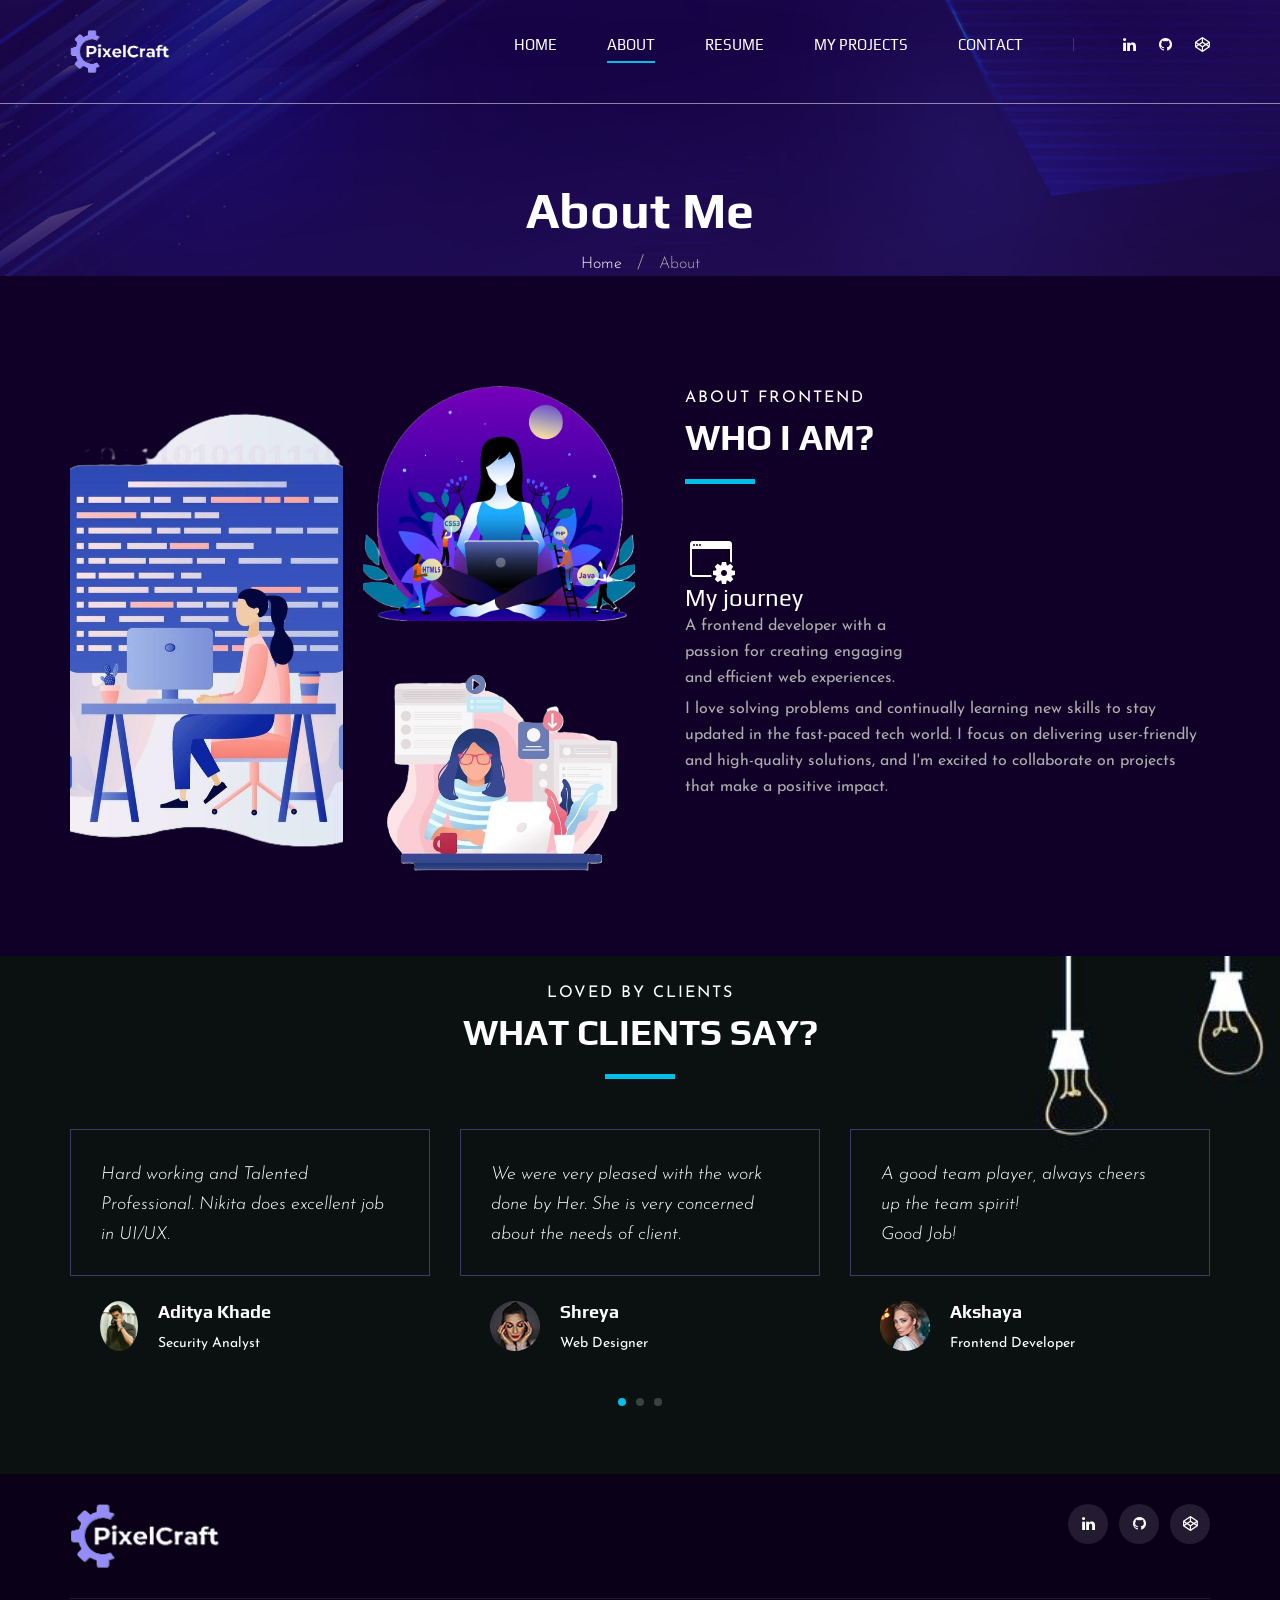
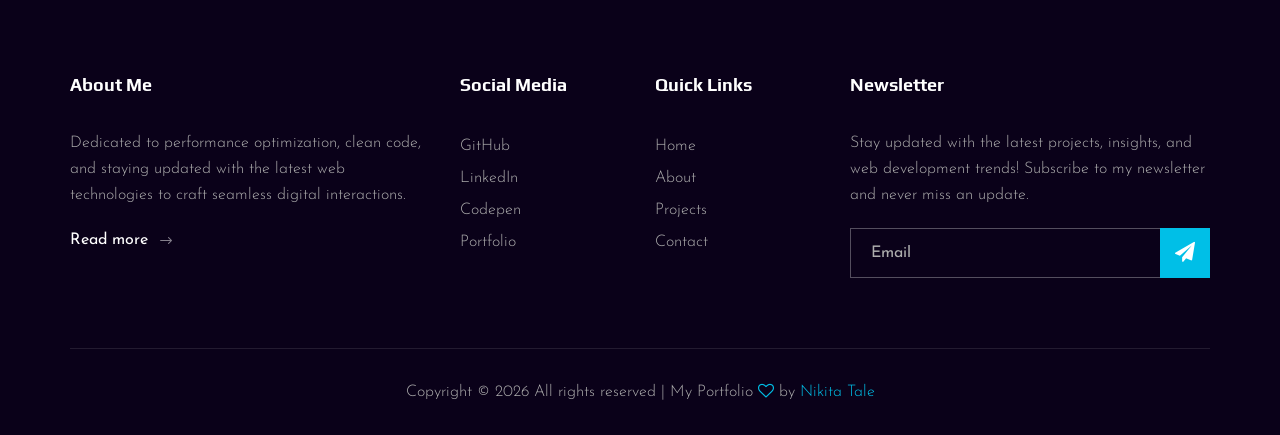
<file: about.html>
<!DOCTYPE html>
<html lang="zxx">

<head>
    <meta charset="UTF-8">
    <meta name="description" content="Portfolio Website">
    <meta name="keywords" content="Web Developer, Portfolio, Frontend, UIUX">
    <meta name="viewport" content="width=device-width, initial-scale=1.0">
    <meta http-equiv="X-UA-Compatible" content="ie=edge">
    <title>Portfolio Website- About</title>

    <!-- fonts -->

    <link href="https://fonts.googleapis.com/css2?family=Play:wght@400;700&display=swap" rel="stylesheet">
    <link href="https://fonts.googleapis.com/css2?family=Josefin+Sans:wght@300;400;500;600;700&display=swap"
        rel="stylesheet">

    <!-- css links -->

    <link rel="stylesheet" href="css/bootstrap.min.css" type="text/css">
    <link rel="stylesheet" href="css/font-awesome.min.css" type="text/css">
    <link rel="stylesheet" href="css/elegant-icons.css" type="text/css">
    <link rel="stylesheet" href="css/owl.carousel.min.css" type="text/css">
    <link rel="stylesheet" href="css/magnific-popup.css" type="text/css">
    <link rel="stylesheet" href="css/slicknav.min.css" type="text/css">
    <link rel="stylesheet" href="css/style.css" type="text/css">
</head>

<body>
   
    <div id="preloder">
        <div class="loader"></div>
    </div>

    <!-- header-->

    <header class="header">
        <div class="container">
            <div class="row">
                <div class="col-lg-2">
                    <div class="header__logo">
                        <a href="./index.html"><img src="img/logo/logo1.png" alt="logo" width="100px"></a>
                    </div>
                </div>
                <div class="col-lg-10">
                    <div class="header__nav__option">
                        <nav class="header__nav__menu mobile-menu">
                            <ul>
                                <li><a href="./index.html">Home</a></li>
                                <li class="active"><a href="./about.html">About</a></li>
                                <li><a href="./resume.html">Resume</a></li>
                                <li><a href="./projects.html">My Projects</a></li>
                                <li><a href="./contact.html">Contact</a></li>
                            </ul>
                        </nav>
                        <div class="header__nav__social">
                            <a href="https://www.linkedin.com/in/nikita-tale/"><i class="fa fa-linkedin"></i></a>
                            <a href="https://github.com/nikitatale/"><i class="fa fa-github"></i></a>
                            <a href="https://codepen.io/Nikita-Tale"><i class="fa fa-codepen"></i></a>
                        </div>
                    </div>
                </div>
            </div>
            <div id="mobile-menu-wrap"></div>
        </div>
    </header>
   

    <!-- breadcrumb -->


    <div class="breadcrumb-option spad set-bg" data-setbg="img/breadcrumb-bg.jpg">
        <div class="container">
            <div class="row">
                <div class="col-lg-12 text-center">
                    <div class="breadcrumb__text">
                        <h2>About Me</h2>
                        <div class="breadcrumb__links">
                            <a href="#">Home</a>
                            <span>About</span>
                        </div>
                    </div>
                </div>
            </div>
        </div>
    </div>
   

    <!-- about -->

    <section class="about spad">
        <div class="container">
            <div class="row">
                <div class="col-lg-6">
                    <div class="about__pic">
                        <div class="row">
                            <div class="col-lg-6 col-md-6 col-sm-6">
                                <div class="about__pic__item about__pic__item--large set-bg"
                                    data-setbg="img/about/developer-vector3.png"></div>
                            </div>
                            <div class="col-lg-6 col-md-6 col-sm-6">
                                <div class="row">
                                    <div class="col-lg-12">
                                        <div class="about__pic__item set-bg" data-setbg="img/about/developer-vector2.png"></div>
                                    </div>
                                    <div class="col-lg-12">
                                        <div class="about__pic__item set-bg" data-setbg="img/about/developer-vector1.png"></div>
                                    </div>
                                </div>
                            </div>
                        </div>
                    </div>
                </div>
                <div class="col-lg-6">
                    <div class="about__text">
                        <div class="section-title">
                            <span>About Frontend</span>
                            <h2>WHo I am?</h2>
                        </div>
                        <div class="row">
                            <div class="col-lg-6 col-md-6 col-sm-6">
                                <div class="services__item">
                                    <div class="services__item__icon">
                                        <img src="img/icons/web-development.png" alt="">
                                    </div>
                                    <h4 style="color: white;">My journey</h4>
                                    <p>A frontend developer with a passion for creating engaging and efficient web experiences.</p>
                                </div>
                            </div>
                        </div>
                        <div class="about__text__desc">
                            <p>I love solving problems and continually learning new skills to stay updated in the fast-paced tech world. I focus on delivering user-friendly and high-quality solutions, and I'm excited to collaborate on projects that make a positive impact. </p>
                        </div>
                    </div>
                </div>
            </div>
        </div>
    </section>


    <!-- testimonial  -->

    <section class="testimonial spad set-bg" data-setbg="img/testimonial/testimonial-bg.jpg">
        <div class="container">
            <div class="row">
                <div class="col-lg-12">
                    <div class="section-title center-title" id="testimonial-box">
                        <span>Loved By Clients</span>
                        <h2>What clients say?</h2>
                    </div>
                </div>
            </div>
            <div class="row">
                <div class="testimonial__slider owl-carousel">
                    <div class="col-lg-4">
                        <div class="testimonial__item">
                            <div class="testimonial__text">
                                <p>Hard working and Talented Professional. Nikita does excellent job in UI/UX.</p>
                            </div>
                            <div class="testimonial__author">
                                <div class="testimonial__author__pic">
                                    <img src="img/testimonial/Adi.jpeg" alt="client 1">
                                </div>
                                <div class="testimonial__author__text">
                                    <h5>Aditya Khade</h5>
                                    <span>Security Analyst</span>
                                </div>
                            </div>
                        </div>
                    </div>
                    <div class="col-lg-4">
                        <div class="testimonial__item">
                            <div class="testimonial__text">
                                <p>We were very pleased with the work done by Her. She is very concerned about the needs of client. </p>
                            </div>
                            <div class="testimonial__author">
                                <div class="testimonial__author__pic">
                                    <img src="img/testimonial/ta-2.jpg" alt="client 2">
                                </div>
                                <div class="testimonial__author__text">
                                    <h5>Shreya</h5>
                                    <span>Web Designer</span>
                                </div>
                            </div>
                        </div>
                    </div>
                    <div class="col-lg-4">
                        <div class="testimonial__item">
                            <div class="testimonial__text">
                                <p>A good team player, always cheers up the team spirit! <br>Good Job! </p>
                            </div>
                            <div class="testimonial__author">
                                <div class="testimonial__author__pic">
                                    <img src="img/testimonial/ta-3.jpg" alt="client 3">
                                </div>
                                <div class="testimonial__author__text">
                                    <h5>Akshaya</h5>
                                    <span>Frontend Developer</span>
                                </div>
                            </div>
                        </div>
                    </div>
                    <div class="col-lg-4">
                        <div class="testimonial__item">
                            <div class="testimonial__text">
                                <p>We were very amazed with the results. Good Job and <br> All the best.</p>
                            </div>
                            <div class="testimonial__author">
                                <div class="testimonial__author__pic">
                                    <img src="img/testimonial/ta-1.jpg" alt="client 4">
                                </div>
                                <div class="testimonial__author__text">
                                    <h5>Ankita</h5>
                                    <span>UIUX Designer</span>
                                </div>
                            </div>
                        </div>
                    </div>
                    <div class="col-lg-4">
                        <div class="testimonial__item">
                            <div class="testimonial__text">
                                <p>Frontend Developer delivers such a great service that it can benefit all kinds of people
                                </p>
                            </div>
                            <div class="testimonial__author">
                                <div class="testimonial__author__pic">
                                    <img src="img/testimonial/ta-2.jpg" alt="client 5">
                                </div>
                                <div class="testimonial__author__text">
                                    <h5>Krista Attorn</h5>
                                    <span>Web Designer</span>
                                </div>
                            </div>
                        </div>
                    </div>
                </div>
            </div>
        </div>
    </section>
   

    <!-- footer section -->

   
   <footer class="footer">
    <div class="container">
        
        <div class="footer__top">
            <div class="row">
                <div class="col-lg-6 col-md-6">
                    <div class="footer__top__logo">
                        <a href="#"><img src="img/logo/logo1.png" alt="logo" width="150px"></a>
                    </div>
                </div>
                
                
                <div class="col-lg-6 col-md-6">
                    <div class="footer__top__social">
                        <a href="https://www.linkedin.com/in/nikita-tale/"><i class="fa fa-linkedin"></i></a>
                        <a href="https://github.com/nikitatale/"><i class="fa fa-github"></i></a>
                        <a href="https://codepen.io/Nikita-Tale"><i class="fa fa-codepen"></i></a>
                    </div>
                </div>

            </div>
        </div>
        <div class="footer__option">
            <div class="row">


                <div class="col-lg-4 col-md-6 col-sm-6">
                    <div class="footer__option__item">
                        <h5>About Me</h5>
                        <p> Dedicated to performance optimization, clean code, and staying updated with the latest web technologies to craft seamless digital interactions.</p>
                        <a href="#" class="read__more">Read more <span class="arrow_right"></span></a>
                    </div>
                </div>


                <div class="col-lg-2 col-md-3 col-sm-3">
                    <div class="footer__option__item">
                        <h5>Social Media</h5>
                        <ul>
                            <li><a href="https://github.com/nikitatale/">GitHub</a></li>
                            <li><a href="https://www.linkedin.com/in/nikita-tale/">LinkedIn</a></li>
                            <li><a href="https://codepen.io/Nikita-Tale">Codepen</a></li>
                            <li><a href="#">Portfolio</a></li>
                        </ul>
                    </div>
                </div>


                <div class="col-lg-2 col-md-3 col-sm-3">
                    <div class="footer__option__item">
                        <h5>Quick Links</h5>
                        <ul>
                            <li><a href="#">Home</a></li>
                            <li><a href="#">About</a></li>
                            <li><a href="#">Projects</a></li>
                            <li><a href="#">Contact</a></li>
                        </ul>
                    </div>
                </div>


                <div class="col-lg-4 col-md-12">
                    <div class="footer__option__item">
                        <h5>Newsletter</h5>
                        <p>Stay updated with the latest projects, insights, and web development trends! Subscribe to my newsletter and never miss an update.</p>
                        <form action="#">
                            <input type="text" placeholder="Email">
                            <button type="submit"><i class="fa fa-send"></i></button>
                        </form>
                    </div>
                </div>

            </div>
        </div>


        <div class="footer__copyright">
            <div class="row">
                <div class="col-lg-12 text-center">
                    
                    <p class="footer__copyright__text">Copyright &copy;
                        <script>
                            document.write(new Date().getFullYear());
                        </script>
                        All rights reserved | My Portfolio <i class="fa fa-heart-o"
                            aria-hidden="true"></i> by <a href="https://colorlib.com" target="_blank">Nikita Tale</a>
                    </p>
                    
                </div>
            </div>
        </div>

    </div>
</footer>




    <!-- js links -->

    <script src="js/jquery-3.3.1.min.js"></script>
    <script src="js/bootstrap.min.js"></script>
    <script src="js/jquery.magnific-popup.min.js"></script>
    <script src="js/mixitup.min.js"></script>
    <script src="js/masonry.pkgd.min.js"></script>
    <script src="js/jquery.slicknav.js"></script>
    <script src="js/owl.carousel.min.js"></script>
    <script src="js/main.js"></script>
</body>

</html>
</file>
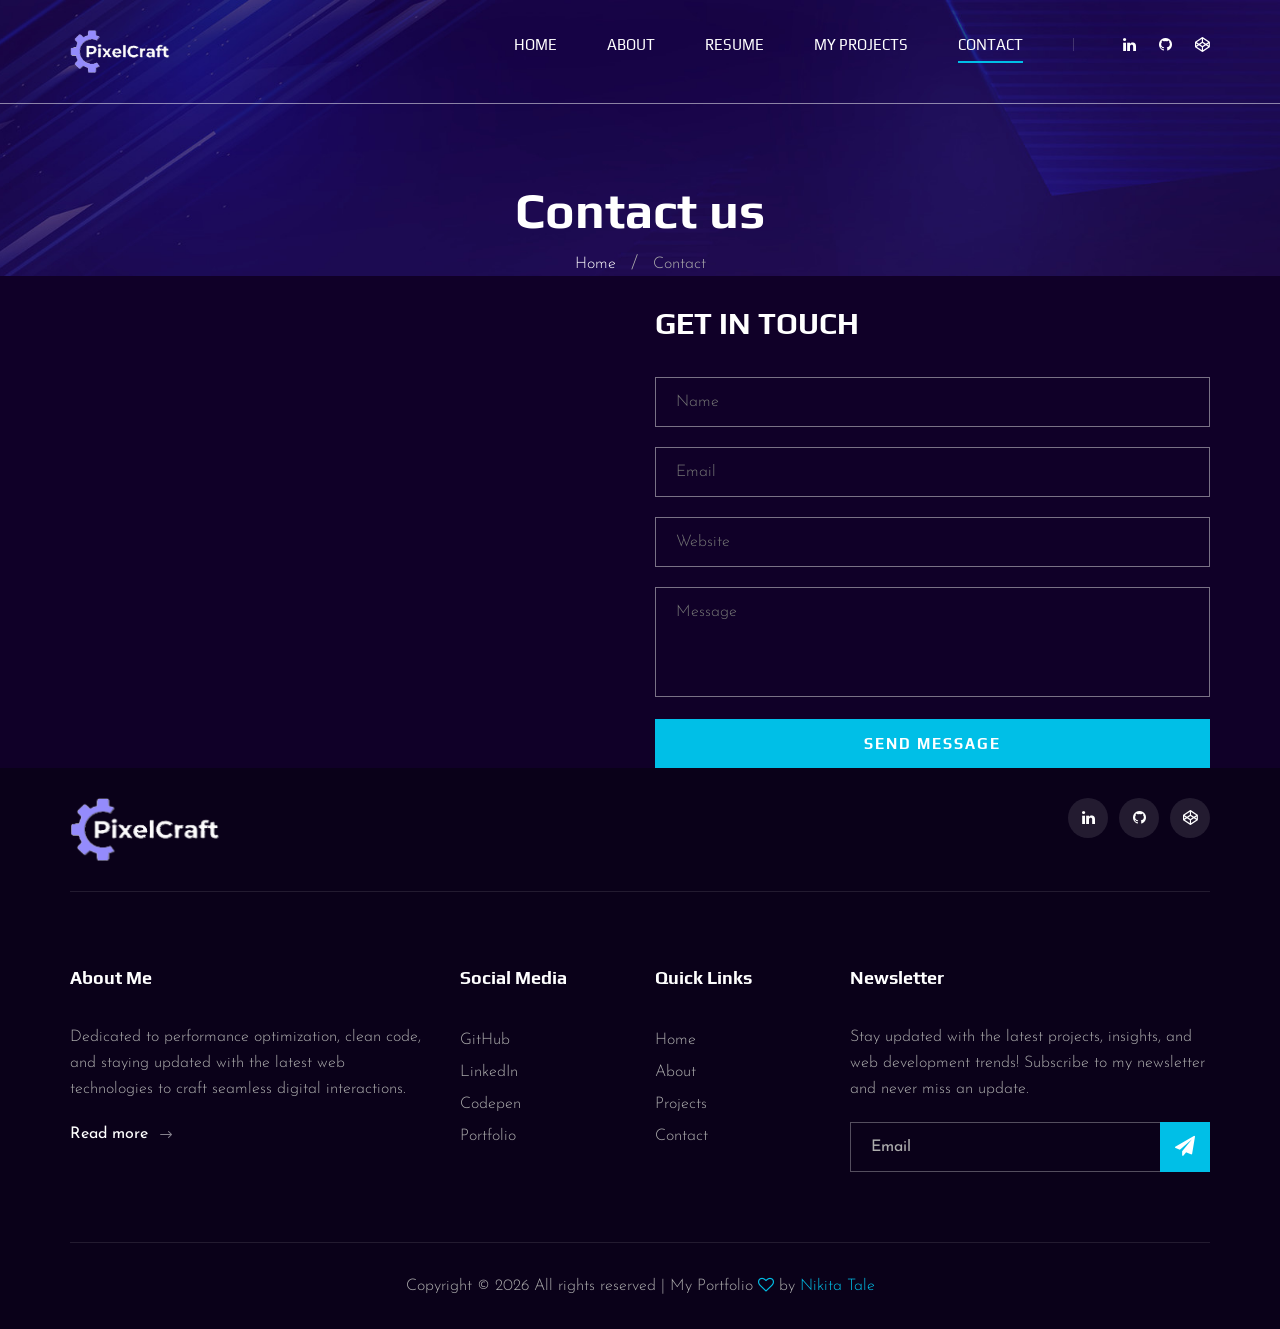
<file: contact.html>
<!DOCTYPE html>
<html lang="zxx">

<head>
    <meta charset="UTF-8">
    <meta name="description" content="Videograph Template">
    <meta name="keywords" content="Videograph, unica, creative, html">
    <meta name="viewport" content="width=device-width, initial-scale=1.0">
    <meta http-equiv="X-UA-Compatible" content="ie=edge">
    <title>Portfolio Website- Contact</title>

    <!-- fonts -->
    <link href="https://fonts.googleapis.com/css2?family=Play:wght@400;700&display=swap" rel="stylesheet">

    <link href="https://fonts.googleapis.com/css2?family=Josefin+Sans:wght@300;400;500;600;700&display=swap"
        rel="stylesheet">

    <!-- Css  -->
    <link rel="stylesheet" href="css/bootstrap.min.css" type="text/css">
    <link rel="stylesheet" href="css/font-awesome.min.css" type="text/css">
    <link rel="stylesheet" href="css/elegant-icons.css" type="text/css">

    <link rel="stylesheet" href="css/owl.carousel.min.css" type="text/css">

    <link rel="stylesheet" href="css/magnific-popup.css" type="text/css">
    <link rel="stylesheet" href="css/slicknav.min.css" type="text/css">
    <link rel="stylesheet" href="css/style.css" type="text/css">
</head>

<body>
   
    <div id="preloder">
        <div class="loader"></div>
    </div>

    <!-- header -->


    <header class="header">
        <div class="container">
            <div class="row">
                <div class="col-lg-2">
                    <div class="header__logo">
                        <a href="./index.html"><img src="img/logo/logo1.png" alt="logo" width="100px"></a>
                    </div>
                </div>
                <div class="col-lg-10">
                    <div class="header__nav__option">
                        <nav class="header__nav__menu mobile-menu">
                            <ul>
                                <li><a href="./index.html">Home</a></li>
                                <li><a href="./about.html">About</a></li>
                                <li><a href="./resume.html">Resume</a></li>
                                <li><a href="./projects.html">My Projects</a></li>
                                <li class="active"><a href="./contact.html">Contact</a></li>
                            </ul>
                        </nav>
                        <div class="header__nav__social">
                            <a href="https://www.linkedin.com/in/nikita-tale/"><i class="fa fa-linkedin"></i></a>
                            <a href="https://github.com/nikitatale/"><i class="fa fa-github"></i></a>
                            <a href="https://codepen.io/Nikita-Tale"><i class="fa fa-codepen"></i></a>
                        </div>
                    </div>
                </div>
            </div>
            <div id="mobile-menu-wrap"></div>
        </div>
    </header>
    

    <!-- breadcrumb-->


    <div class="breadcrumb-option spad set-bg" data-setbg="img/breadcrumb-bg.jpg">
        <div class="container">
            <div class="row">
                <div class="col-lg-12 text-center">
                    <div class="breadcrumb__text">
                        <h2>Contact us</h2>
                        <div class="breadcrumb__links">
                            <a href="#">Home</a>
                            <span>Contact</span>
                        </div>
                    </div>
                </div>
            </div>
        </div>
    </div>
   
   
    <!-- Call To Action  -->


    <section class="contact spad" style="padding-top: 30px;">
        <div class="container">
            <div class="row">
                <div class="col-lg-6 col-md-6">
                    <div class="contact__map">
                        <iframe
                            src="https://www.google.com/maps/embed?pb=!1m18!1m12!1m3!1d387190.2798902705!2d-74.25986790365917!3d40.697670067823786!2m3!1f0!2f0!3f0!3m2!1i1024!2i768!4f13.1!3m3!1m2!1s0x89c24fa5d33f083b%3A0xc80b8f06e177fe62!2sNew%20York%2C%20NY%2C%20USA!5e0!3m2!1sen!2sbd!4v1596152431947!5m2!1sen!2sbd"
                            height="450" style="border:0;"></iframe>
                    </div>
                </div>
                <div class="col-lg-6 col-md-6">
                    <div class="contact__form">
                        <h3>Get in touch</h3>
                        <form action="#">
                            <input type="text" placeholder="Name">
                            <input type="text" placeholder="Email">
                            <input type="text" placeholder="Website">
                            <textarea placeholder="Message"></textarea>
                            <button type="submit" class="site-btn">Send Message</button>
                        </form>
                    </div>
                </div>
            </div>
        </div>
    </section>
    

    <!-- footer  -->
   
    <footer class="footer">
        <div class="container">
            
            <div class="footer__top">
                <div class="row">
                    <div class="col-lg-6 col-md-6">
                        <div class="footer__top__logo">
                            <a href="#"><img src="img/logo/logo1.png" alt="logo" width="150px"></a>
                        </div>
                    </div>
                    
                    
                    <div class="col-lg-6 col-md-6">
                        <div class="footer__top__social">
                            <a href="https://www.linkedin.com/in/nikita-tale/"><i class="fa fa-linkedin"></i></a>
                            <a href="https://github.com/nikitatale/"><i class="fa fa-github"></i></a>
                            <a href="https://codepen.io/Nikita-Tale"><i class="fa fa-codepen"></i></a>
                        </div>
                    </div>
    
                </div>
            </div>
            <div class="footer__option">
                <div class="row">
    
    
                    <div class="col-lg-4 col-md-6 col-sm-6">
                        <div class="footer__option__item">
                            <h5>About Me</h5>
                            <p> Dedicated to performance optimization, clean code, and staying updated with the latest web technologies to craft seamless digital interactions.</p>
                            <a href="#" class="read__more">Read more <span class="arrow_right"></span></a>
                        </div>
                    </div>
    
    
                    <div class="col-lg-2 col-md-3 col-sm-3">
                        <div class="footer__option__item">
                            <h5>Social Media</h5>
                            <ul>
                                <li><a href="https://github.com/nikitatale/">GitHub</a></li>
                                <li><a href="https://www.linkedin.com/in/nikita-tale/">LinkedIn</a></li>
                                <li><a href="https://codepen.io/Nikita-Tale">Codepen</a></li>
                                <li><a href="#">Portfolio</a></li>
                            </ul>
                        </div>
                    </div>
    
    
                    <div class="col-lg-2 col-md-3 col-sm-3">
                        <div class="footer__option__item">
                            <h5>Quick Links</h5>
                            <ul>
                                <li><a href="#">Home</a></li>
                                <li><a href="#">About</a></li>
                                <li><a href="#">Projects</a></li>
                                <li><a href="#">Contact</a></li>
                            </ul>
                        </div>
                    </div>
    
    
                    <div class="col-lg-4 col-md-12">
                        <div class="footer__option__item">
                            <h5>Newsletter</h5>
                            <p>Stay updated with the latest projects, insights, and web development trends! Subscribe to my newsletter and never miss an update.</p>
                            <form action="#">
                                <input type="text" placeholder="Email">
                                <button type="submit"><i class="fa fa-send"></i></button>
                            </form>
                        </div>
                    </div>
    
                </div>
            </div>
    
    
            <div class="footer__copyright">
                <div class="row">
                    <div class="col-lg-12 text-center">
                        
                        <p class="footer__copyright__text">Copyright &copy;
                            <script>
                                document.write(new Date().getFullYear());
                            </script>
                            All rights reserved | My Portfolio <i class="fa fa-heart-o"
                                aria-hidden="true"></i> by <a href="https://colorlib.com" target="_blank">Nikita Tale</a>
                        </p>
                        
                    </div>
                </div>
            </div>
    
        </div>
    </footer>
  

    <!-- Js Plugins -->
    <script src="js/jquery-3.3.1.min.js"></script>
    <script src="js/bootstrap.min.js"></script>
    <script src="js/jquery.magnific-popup.min.js"></script>
    <script src="js/mixitup.min.js"></script>
    <script src="js/masonry.pkgd.min.js"></script>
    <script src="js/jquery.slicknav.js"></script>
    <script src="js/owl.carousel.min.js"></script>
    <script src="js/main.js"></script>
</body>

</html>
</file>
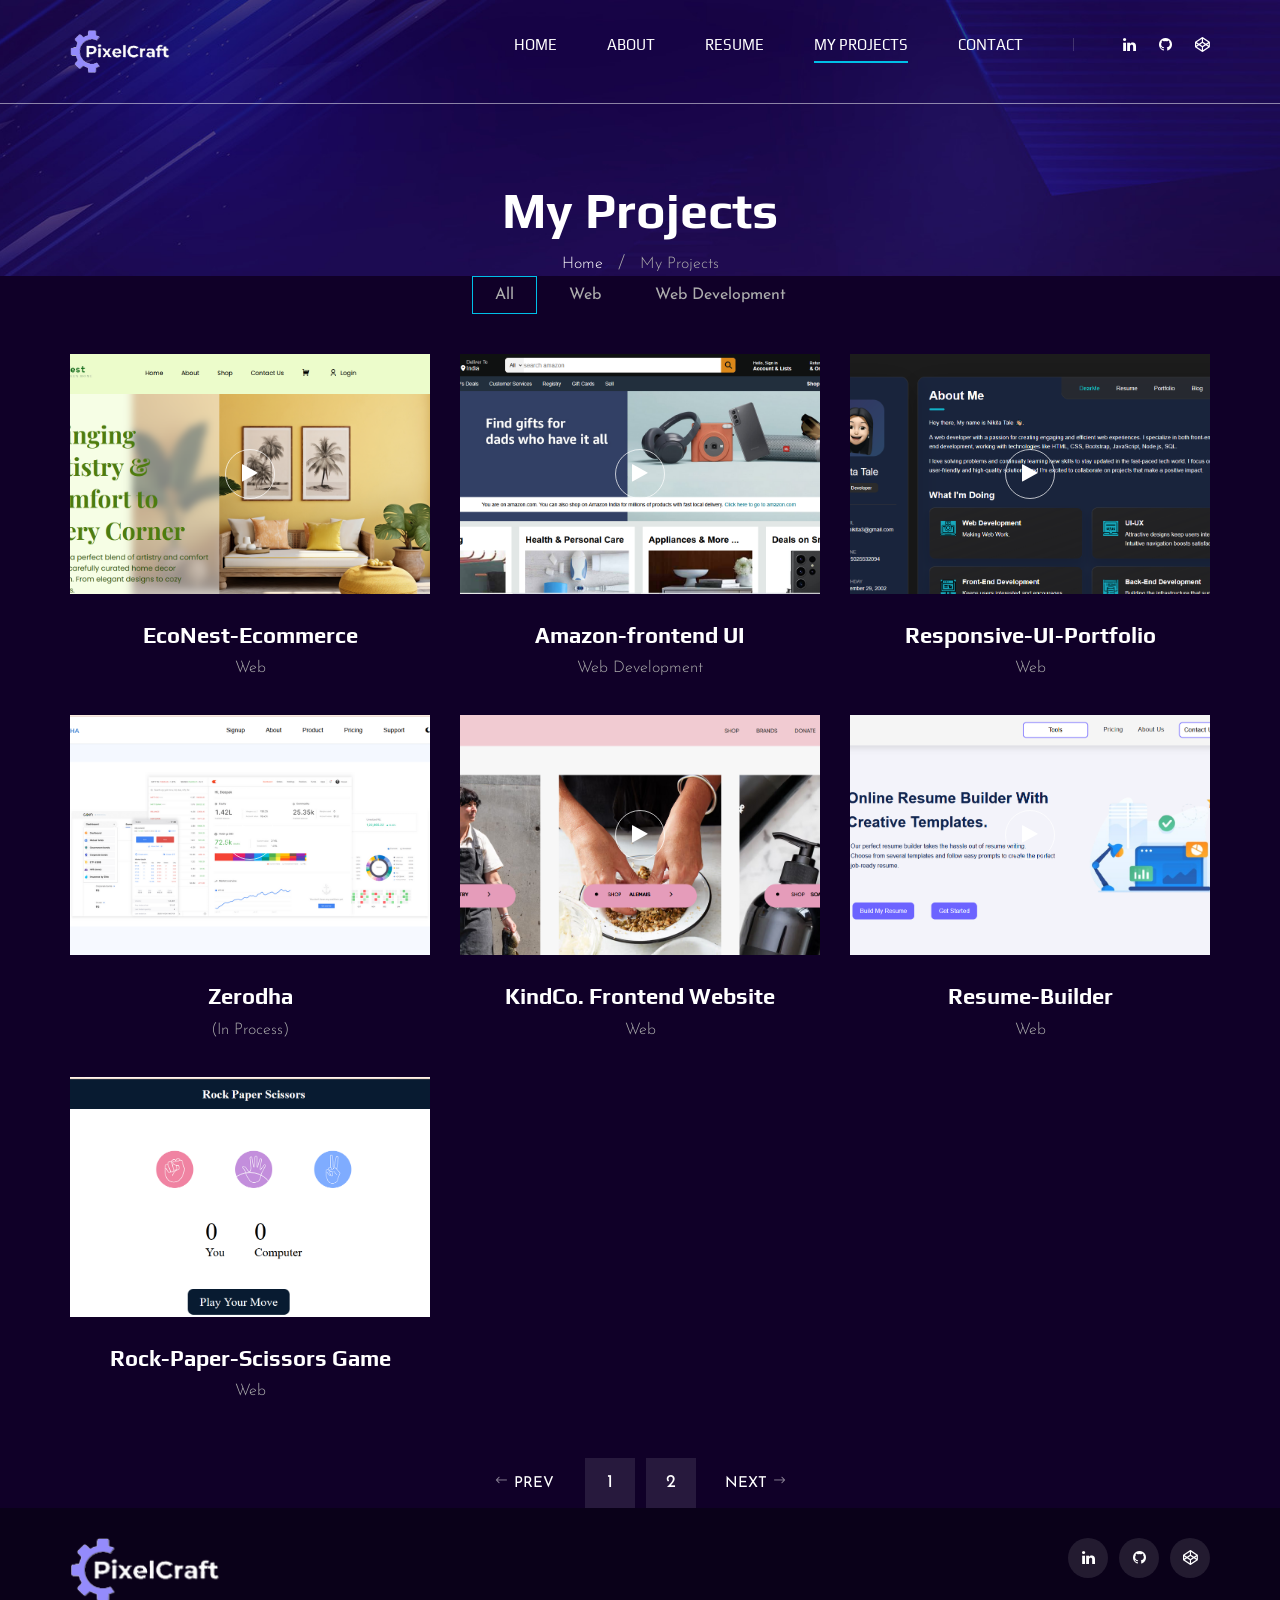
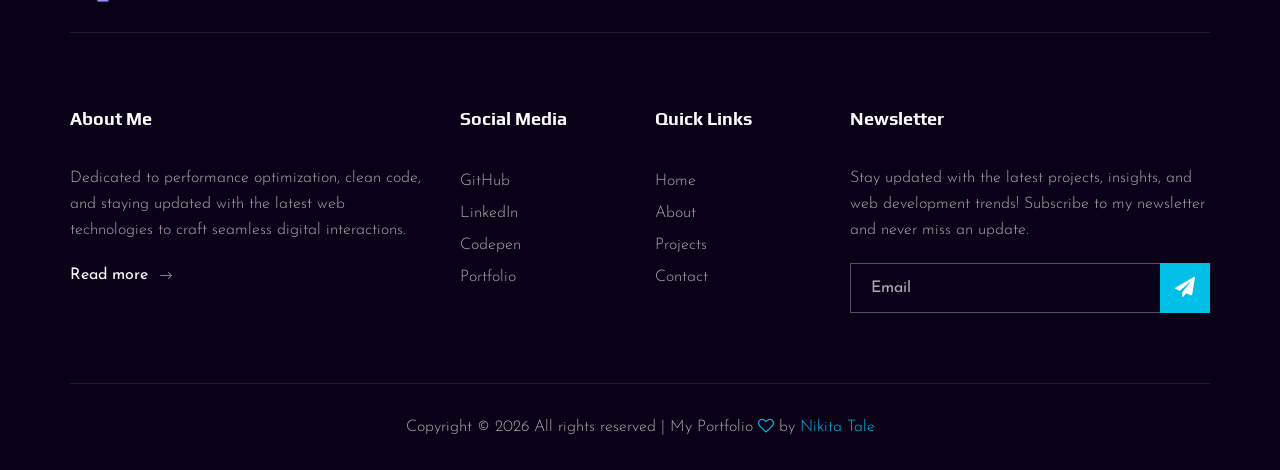
<file: projects.html>
<!DOCTYPE html>
<html lang="zxx">

<head>
    <meta charset="UTF-8">
    <meta name="description" content="Portfolio Website">
    <meta name="keywords" content="Web Developer, Portfolio, Frontend, UIUX">
    <meta name="viewport" content="width=device-width, initial-scale=1.0">
    <meta http-equiv="X-UA-Compatible" content="ie=edge">
    <title>Portfolio Website- My Projects</title>

    <!--  fonts -->
    <link href="https://fonts.googleapis.com/css2?family=Play:wght@400;700&display=swap" rel="stylesheet">
    <link href="https://fonts.googleapis.com/css2?family=Josefin+Sans:wght@300;400;500;600;700&display=swap"
        rel="stylesheet">

    <!-- Css  -->
    <link rel="stylesheet" href="css/bootstrap.min.css" type="text/css">
    <link rel="stylesheet" href="css/font-awesome.min.css" type="text/css">
    <link rel="stylesheet" href="css/elegant-icons.css" type="text/css">
    <link rel="stylesheet" href="css/owl.carousel.min.css" type="text/css">
    <link rel="stylesheet" href="css/magnific-popup.css" type="text/css">
    <link rel="stylesheet" href="css/slicknav.min.css" type="text/css">
    <link rel="stylesheet" href="css/style.css" type="text/css">
</head>

<body>

    <div id="preloder">
        <div class="loader"></div>
    </div>

    <!-- header -->


    <header class="header">
        <div class="container">
            <div class="row">
                <div class="col-lg-2">
                    <div class="header__logo">
                        <a href="./index.html"><img src="img/logo/logo1.png" alt="logo" width="100px"></a>
                    </div>
                </div>
                <div class="col-lg-10">
                    <div class="header__nav__option">
                        <nav class="header__nav__menu mobile-menu">
                            <ul>
                                <li><a href="./index.html">Home</a></li>
                                <li><a href="./about.html">About</a></li>
                                <li><a href="./resume.html">Resume</a></li>
                                <li class="active"><a href="./projects.html">My Projects</a></li>
                                <li><a href="./contact.html">Contact</a></li>
                            </ul>
                        </nav>
                        <div class="header__nav__social">
                            <a href="https://www.linkedin.com/in/nikita-tale/"><i class="fa fa-linkedin"></i></a>
                            <a href="https://github.com/nikitatale/"><i class="fa fa-github"></i></a>
                            <a href="https://codepen.io/Nikita-Tale"><i class="fa fa-codepen"></i></a>
                        </div>
                    </div>
                </div>
            </div>
            <div id="mobile-menu-wrap"></div>
        </div>
    </header>
   

    <!-- breadcrumb  -->
    <div class="breadcrumb-option spad set-bg" data-setbg="img/breadcrumb-bg.jpg">
        <div class="container">
            <div class="row">
                <div class="col-lg-12 text-center">
                    <div class="breadcrumb__text">
                        <h2>My Projects</h2>
                        <div class="breadcrumb__links">
                            <a href="#">Home</a>
                            <span>My Projects</span>
                        </div>
                    </div>
                </div>
            </div>
        </div>
    </div>
   

    <!-- projects  -->


    <section class="portfolio spad">
        <div class="container">
            <div class="row">
                <div class="col-lg-12">
                    <ul class="portfolio__filter">
                        <li class="active" data-filter="*">All</li>
                        <li data-filter=".Web">Web</li>
                        <!-- <li data-filter=".Applications">Applications</li> -->
                        <li data-filter=".Development">Web Development</li>
                    </ul>
                </div>
            </div>
            <div class="row portfolio__gallery">
                
                <div class="col-lg-4 col-md-6 col-sm-6 mix Web Development">
                    <div class="portfolio__item">
                        <div class="portfolio__item__video set-bg" data-setbg="img/portfolio/project1.png">
                            <a href="https://nikitatale.github.io/EcoNest-Ecommerce/" class="play-btn video-popup"><i
                                    class="fa fa-play"></i></a>
                                    
                        </div>
                        <div class="portfolio__item__text">
                            <h4>EcoNest-Ecommerce</h4>
                            <ul>
                                <li>Web</li>
                            </ul>
                        </div>
                    </div>
                </div>

                <div class="col-lg-4 col-md-6 col-sm-6 mix Development">
                    <div class="portfolio__item">
                        <div class="portfolio__item__video set-bg" data-setbg="img/portfolio/project2.png">
                            <a href="https://nikitatale.github.io/amazon-frontend/" class="play-btn video-popup"><i
                                    class="fa fa-play"></i></a>
                        </div>
                        <div class="portfolio__item__text">
                            <h4>Amazon-frontend UI</h4>
                            <ul>
                                <li>Web Development</li>
                            </ul>
                        </div>
                    </div>
                </div>
                <div class="col-lg-4 col-md-6 col-sm-6 mix Web Development">
                    <div class="portfolio__item">
                        <div class="portfolio__item__video set-bg" data-setbg="img/portfolio/project6.png">
                            <a href="https://github.com/nikitatale/Responsive-UI-Portfolio" class="play-btn video-popup"><i
                                    class="fa fa-play"></i></a>
                        </div>
                        <div class="portfolio__item__text">
                            <h4>Responsive-UI-Portfolio</h4>
                            <ul>
                                <li>Web</li>
                            </ul>
                        </div>
                    </div>
                </div>

                <div class="col-lg-4 col-md-6 col-sm-6 mix Web Development">
                    <div class="portfolio__item">
                        <div class="portfolio__item__video set-bg" data-setbg="img/portfolio/project3.png">
                            <a href="" class="play-btn video-popup"><i
                                    class="fa fa-play"></i></a>
                        </div>
                        <div class="portfolio__item__text">
                            <h4>Zerodha</h4>
                            <ul>
                                <li>(In Process)</li>
                            </ul>
                        </div>
                    </div>
                </div>

                <div class="col-lg-4 col-md-6 col-sm-6 mix Web">
                    <div class="portfolio__item">
                        <div class="portfolio__item__video set-bg" data-setbg="img/portfolio/project7.png">
                            <a href="https://nikitatale.github.io/KindCo.-Frontend-Websit" class="play-btn video-popup"><i
                                    class="fa fa-play"></i></a>
                        </div>
                        <div class="portfolio__item__text">
                            <h4>KindCo. Frontend Website</h4>
                            <span>Web</span>
                        </div>
                    </div>
                </div>

                <div class="col-lg-4 col-md-6 col-sm-6 mix Web">
                    <div class="portfolio__item">
                        <div class="portfolio__item__video set-bg" data-setbg="img/portfolio/project4.png">
                            <a href="https://nikitatale.github.io/Resume-Builder-Website/" class="play-btn video-popup"><i
                                    class="fa fa-play"></i></a>
                        </div>
                        <div class="portfolio__item__text">
                            <h4>Resume-Builder</h4>
                            <ul>
                                <li>Web</li>
                            </ul>
                        </div>
                    </div>
                </div>
                <div class="col-lg-4 col-md-6 col-sm-6 mix Applications">
                    <div class="portfolio__item">
                        <div class="portfolio__item__video set-bg" data-setbg="img/portfolio/project5.png">
                            <a href="https://nikitatale.github.io/Rock-Paper-Scissors/" class="play-btn video-popup"><i
                                    class="fa fa-play"></i></a>
                        </div>
                        <div class="portfolio__item__text">
                            <h4>Rock-Paper-Scissors Game</h4>
                            <span>Web</span>
                        </div>
                    </div>
                </div>

            </div>
            <div class="row">
                <div class="col-lg-12">
                    <div class="pagination__option">
                        <a href="#" class="arrow__pagination left__arrow"><span class="arrow_left"></span> Prev</a>
                        <a href="#" class="number__pagination">1</a>
                        <a href="#" class="number__pagination">2</a>
                        <a href="#" class="arrow__pagination right__arrow">Next <span class="arrow_right"></span></a>
                    </div>
                </div>
            </div>
        </div>
    </section>
    

    <!-- footer-->

    <footer class="footer">
        <div class="container">
            
            <div class="footer__top">
                <div class="row">
                    <div class="col-lg-6 col-md-6">
                        <div class="footer__top__logo">
                            <a href="#"><img src="img/logo/logo1.png" alt="logo" width="150px"></a>
                        </div>
                    </div>
                    
                    
                    <div class="col-lg-6 col-md-6">
                        <div class="footer__top__social">
                            <a href="https://www.linkedin.com/in/nikita-tale/"><i class="fa fa-linkedin"></i></a>
                            <a href="https://github.com/nikitatale/"><i class="fa fa-github"></i></a>
                            <a href="https://codepen.io/Nikita-Tale"><i class="fa fa-codepen"></i></a>
                        </div>
                    </div>
    
                </div>
            </div>
            <div class="footer__option">
                <div class="row">
    
    
                    <div class="col-lg-4 col-md-6 col-sm-6">
                        <div class="footer__option__item">
                            <h5>About Me</h5>
                            <p> Dedicated to performance optimization, clean code, and staying updated with the latest web technologies to craft seamless digital interactions.</p>
                            <a href="#" class="read__more">Read more <span class="arrow_right"></span></a>
                        </div>
                    </div>
    
    
                    <div class="col-lg-2 col-md-3 col-sm-3">
                        <div class="footer__option__item">
                            <h5>Social Media</h5>
                            <ul>
                                <li><a href="https://github.com/nikitatale/">GitHub</a></li>
                                <li><a href="https://www.linkedin.com/in/nikita-tale/">LinkedIn</a></li>
                                <li><a href="https://codepen.io/Nikita-Tale">Codepen</a></li>
                                <li><a href="#">Portfolio</a></li>
                            </ul>
                        </div>
                    </div>
    
    
                    <div class="col-lg-2 col-md-3 col-sm-3">
                        <div class="footer__option__item">
                            <h5>Quick Links</h5>
                            <ul>
                                <li><a href="#">Home</a></li>
                                <li><a href="#">About</a></li>
                                <li><a href="#">Projects</a></li>
                                <li><a href="#">Contact</a></li>
                            </ul>
                        </div>
                    </div>
    
    
                    <div class="col-lg-4 col-md-12">
                        <div class="footer__option__item">
                            <h5>Newsletter</h5>
                            <p>Stay updated with the latest projects, insights, and web development trends! Subscribe to my newsletter and never miss an update.</p>
                            <form action="#">
                                <input type="text" placeholder="Email">
                                <button type="submit"><i class="fa fa-send"></i></button>
                            </form>
                        </div>
                    </div>
    
                </div>
            </div>
    
    
            <div class="footer__copyright">
                <div class="row">
                    <div class="col-lg-12 text-center">
                        
                        <p class="footer__copyright__text">Copyright &copy;
                            <script>
                                document.write(new Date().getFullYear());
                            </script>
                            All rights reserved | My Portfolio <i class="fa fa-heart-o"
                                aria-hidden="true"></i> by <a href="https://colorlib.com" target="_blank">Nikita Tale</a>
                        </p>
                        
                    </div>
                </div>
            </div>
    
        </div>
    </footer>

    <!-- Js Plugins -->
    <script src="js/jquery-3.3.1.min.js"></script>
    <script src="js/bootstrap.min.js"></script>
    <script src="js/jquery.magnific-popup.min.js"></script>
    <script src="js/mixitup.min.js"></script>
    <script src="js/masonry.pkgd.min.js"></script>
    <script src="js/jquery.slicknav.js"></script>
    <script src="js/owl.carousel.min.js"></script>
    <script src="js/main.js"></script>
</body>

</html>
</file>
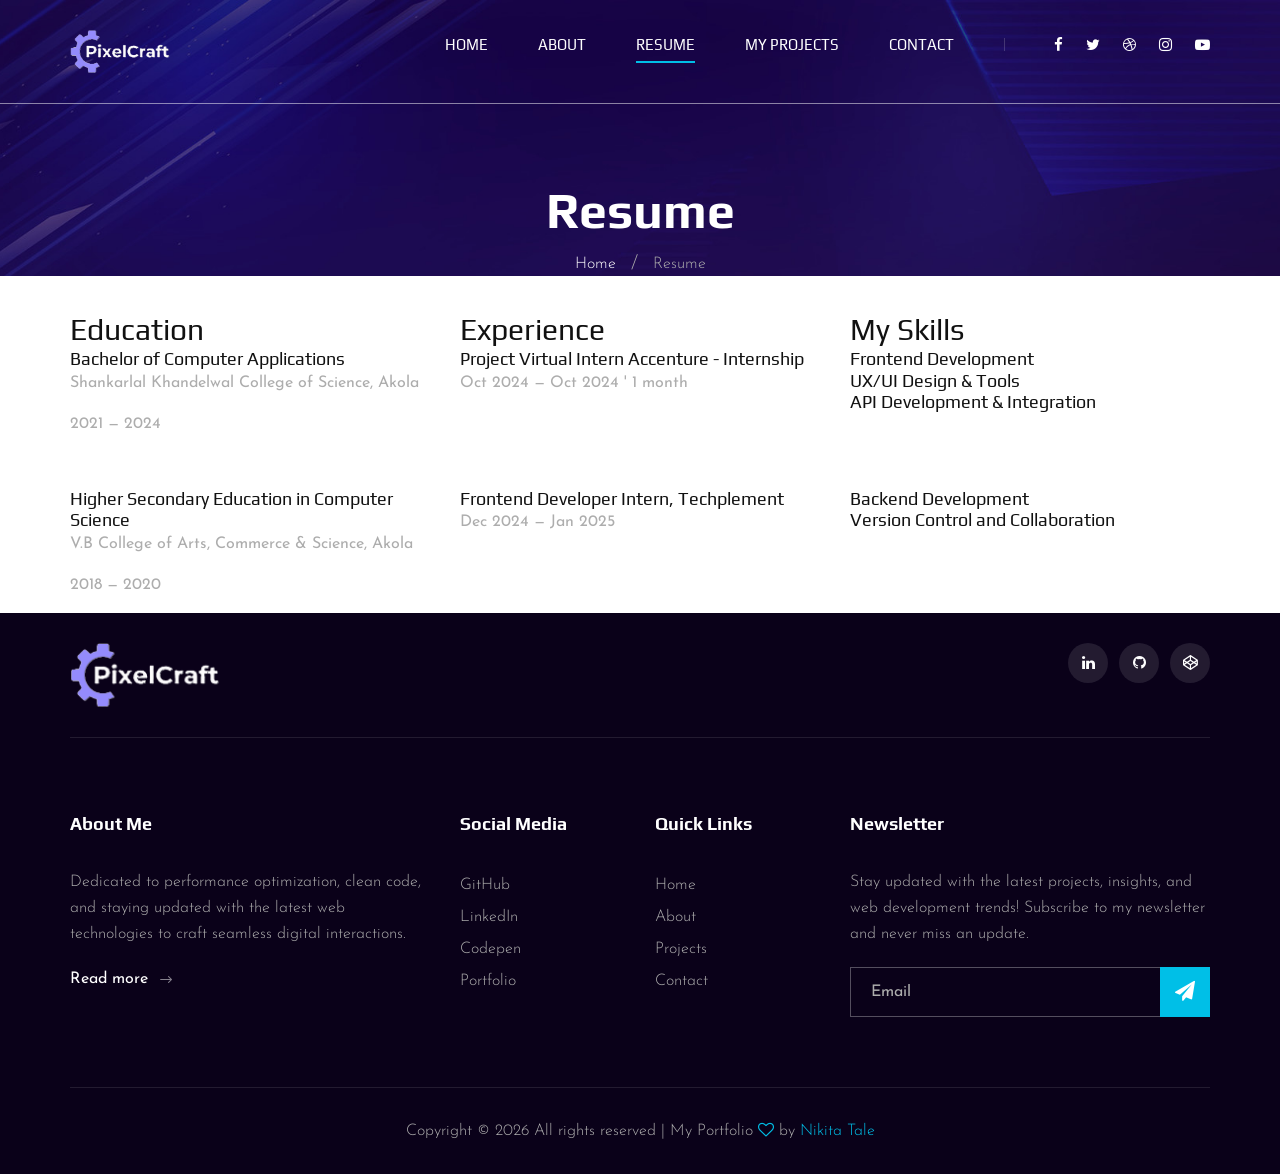
<file: resume.html>
<!DOCTYPE html>
<html lang="zxx">

<head>
    <meta charset="UTF-8">
    <meta name="description" content="Videograph Template">
    <meta name="keywords" content="Videograph, unica, creative, html">
    <meta name="viewport" content="width=device-width, initial-scale=1.0">
    <meta http-equiv="X-UA-Compatible" content="ie=edge">
    <title>Portfolio Website- Resume</title>

    <!--  font -->

    <link href="https://fonts.googleapis.com/css2?family=Play:wght@400;700&display=swap" rel="stylesheet">
    
    <link href="https://fonts.googleapis.com/css2?family=Josefin+Sans:wght@300;400;500;600;700&display=swap"
        rel="stylesheet">

    <!-- Css -->

    <link rel="stylesheet" href="css/bootstrap.min.css" type="text/css">
  
    <link rel="stylesheet" href="css/font-awesome.min.css" type="text/css">
    <link rel="stylesheet" href="css/elegant-icons.css" type="text/css">

    <link rel="stylesheet" href="css/owl.carousel.min.css" type="text/css">
    
    <link rel="stylesheet" href="css/magnific-popup.css" type="text/css">
    <link rel="stylesheet" href="css/slicknav.min.css" type="text/css">
    <link rel="stylesheet" href="css/style.css" type="text/css">
</head>

<body>
 
    <div id="preloder">
        <div class="loader"></div>
    </div>

    <!-- header -->
    <header class="header">
        <div class="container">
            <div class="row">
                <div class="col-lg-2">
                    <div class="header__logo">
                        <a href="./index.html"><img src="img/logo/logo1.png" alt="logo" width="100px"></a>
                    </div>
                </div>
                <div class="col-lg-10">
                    <div class="header__nav__option">
                        <nav class="header__nav__menu mobile-menu">
                            <ul>
                                <li><a href="./index.html">Home</a></li>
                                <li><a href="./about.html">About</a></li>
                                <li class="active"><a href="./resume.html">Resume</a></li>
                                <li><a href="./projects.html">My Projects</a></li>
                                <li><a href="./contact.html">Contact</a></li>
                            </ul>
                        </nav>
                        <div class="header__nav__social">
                            <a href="#"><i class="fa fa-facebook"></i></a>
                            <a href="#"><i class="fa fa-twitter"></i></a>
                            <a href="#"><i class="fa fa-dribbble"></i></a>
                            <a href="#"><i class="fa fa-instagram"></i></a>
                            <a href="#"><i class="fa fa-youtube-play"></i></a>
                        </div>
                    </div>
                </div>
            </div>
            <div id="mobile-menu-wrap"></div>
        </div>
    </header>
 

    <!-- Breadcrumb Begin -->
    <div class="breadcrumb-option spad set-bg" data-setbg="img/breadcrumb-bg.jpg">
        <div class="container">
            <div class="row">
                <div class="col-lg-12 text-center">
                    <div class="breadcrumb__text">
                        <h2>Resume</h2>
                        <div class="breadcrumb__links">
                            <a href="#">Home</a>
                            <span>Resume</span>
                        </div>
                    </div>
                </div>
            </div>
        </div>
    </div>
 

    <!-- Resume Section Begin -->
    <section class="services-page spad">
        <div class="container">
            <div class="row">
                <div class="col-lg-4 col-md-6 col-sm-6">
                    <div class="services__item">
                        <div class="services__item__icon">
                            <img src="img/icons/si-2.png" alt="">
                        </div>
                        <h3>Education</h3>
                        <h5>Bachelor of Computer Applications </h5>
                        <p>Shankarlal Khandelwal College of Science, Akola</p>
                        <p>2021 — 2024</p>
                    </div>
                </div>
                <div class="col-lg-4 col-md-6 col-sm-6">
                    <div class="services__item">
                        <div class="services__item__icon">
                            <img src="img/icons/si-1.png" alt="">
                        </div>
                        <h3>Experience</h3>
                        <h5>Project Virtual Intern Accenture - Internship</h5>
                        <p>Oct 2024 — Oct 2024 ' 1 month</p>
                    </div>
                </div>
                <div class="col-lg-4 col-md-6 col-sm-6">
                    <div class="services__item">
                        <div class="services__item__icon">
                            <img src="img/icons/si-2.png" alt="">
                        </div>
                        <h3>My Skills</h3>
                        <h5>Frontend Development</h5>
                        <h5>UX/UI Design & Tools</h5>
                        <h5>API Development & Integration</h5>
                    </div>
                </div>
                <div class="col-lg-4 col-md-6 col-sm-6">
                    <div class="services__item">
                        <div class="services__item__icon">
                            <img src="img/icons/si-3.png" alt="">
                        </div>
                        <h5>Higher Secondary Education in Computer Science </h5>
                        <p>V.B College of Arts, Commerce & Science, Akola</p>
                        <p>2018 — 2020</p>
                    </div>
                </div>
                <div class="col-lg-4 col-md-6 col-sm-6">
                    <div class="services__item">
                        <div class="services__item__icon">
                            <img src="img/icons/si-4.png" alt="">
                        </div>
                        <h5>Frontend Developer Intern, Techplement </h5>
                        <p>Dec 2024 — Jan 2025 </p>
                    </div>
                </div>
                <div class="col-lg-4 col-md-6 col-sm-6">
                    <div class="services__item">
                        <div class="services__item__icon">
                            <img src="img/icons/si-4.png" alt="">
                        </div>
                        <h5>Backend Development</h5>
                        <h5>Version Control and Collaboration</h5>
                    </div>
                </div>
            </div>
        </div>
    </section>
   
  

    <!-- footer -->
    <footer class="footer">
        <div class="container">
            
            <div class="footer__top">
                <div class="row">
                    <div class="col-lg-6 col-md-6">
                        <div class="footer__top__logo">
                            <a href="#"><img src="img/logo/logo1.png" alt="logo" width="150px"></a>
                        </div>
                    </div>
                    
                    
                    <div class="col-lg-6 col-md-6">
                        <div class="footer__top__social">
                            <a href="https://www.linkedin.com/in/nikita-tale/"><i class="fa fa-linkedin"></i></a>
                            <a href="https://github.com/nikitatale/"><i class="fa fa-github"></i></a>
                            <a href="https://codepen.io/Nikita-Tale"><i class="fa fa-codepen"></i></a>
                        </div>
                    </div>
    
                </div>
            </div>
            <div class="footer__option">
                <div class="row">
    
    
                    <div class="col-lg-4 col-md-6 col-sm-6">
                        <div class="footer__option__item">
                            <h5>About Me</h5>
                            <p> Dedicated to performance optimization, clean code, and staying updated with the latest web technologies to craft seamless digital interactions.</p>
                            <a href="#" class="read__more">Read more <span class="arrow_right"></span></a>
                        </div>
                    </div>
    
    
                    <div class="col-lg-2 col-md-3 col-sm-3">
                        <div class="footer__option__item">
                            <h5>Social Media</h5>
                            <ul>
                                <li><a href="https://github.com/nikitatale/">GitHub</a></li>
                                <li><a href="https://www.linkedin.com/in/nikita-tale/">LinkedIn</a></li>
                                <li><a href="https://codepen.io/Nikita-Tale">Codepen</a></li>
                                <li><a href="#">Portfolio</a></li>
                            </ul>
                        </div>
                    </div>
    
    
                    <div class="col-lg-2 col-md-3 col-sm-3">
                        <div class="footer__option__item">
                            <h5>Quick Links</h5>
                            <ul>
                                <li><a href="#">Home</a></li>
                                <li><a href="#">About</a></li>
                                <li><a href="#">Projects</a></li>
                                <li><a href="#">Contact</a></li>
                            </ul>
                        </div>
                    </div>
    
    
                    <div class="col-lg-4 col-md-12">
                        <div class="footer__option__item">
                            <h5>Newsletter</h5>
                            <p>Stay updated with the latest projects, insights, and web development trends! Subscribe to my newsletter and never miss an update.</p>
                            <form action="#">
                                <input type="text" placeholder="Email">
                                <button type="submit"><i class="fa fa-send"></i></button>
                            </form>
                        </div>
                    </div>
    
                </div>
            </div>
    
    
            <div class="footer__copyright">
                <div class="row">
                    <div class="col-lg-12 text-center">
                        
                        <p class="footer__copyright__text">Copyright &copy;
                            <script>
                                document.write(new Date().getFullYear());
                            </script>
                            All rights reserved | My Portfolio <i class="fa fa-heart-o"
                                aria-hidden="true"></i> by <a href="https://colorlib.com" target="_blank">Nikita Tale</a>
                        </p>
                        
                    </div>
                </div>
            </div>
    
        </div>
    </footer>
  

    <!-- js -->

    <script src="js/jquery-3.3.1.min.js"></script>
    <script src="js/bootstrap.min.js"></script>

    <script src="js/jquery.magnific-popup.min.js"></script>
    <script src="js/mixitup.min.js"></script>
    <script src="js/masonry.pkgd.min.js"></script>

    <script src="js/jquery.slicknav.js"></script>
    <script src="js/owl.carousel.min.js"></script>
    <script src="js/main.js"></script>
</body>

</html>
</file>
<file: css/elegant-icons.css>
@font-face {
	font-family: 'ElegantIcons';
	src:url('../fonts/ElegantIcons.eot');
	src:url('../fonts/ElegantIcons.eot?#iefix') format('embedded-opentype'),
		url('../fonts/ElegantIcons.woff') format('woff'),
		url('../fonts/ElegantIcons.ttf') format('truetype'),
		url('../fonts/ElegantIcons.svg#ElegantIcons') format('svg');
	font-weight: normal;
	font-style: normal;
}


[data-icon]:before {
	font-family: 'ElegantIcons';
	content: attr(data-icon);
	speak: none;
	font-weight: normal;
	font-variant: normal;
	text-transform: none;
	line-height: 1;
	-webkit-font-smoothing: antialiased;
	-moz-osx-font-smoothing: grayscale;
}


.arrow_up, .arrow_down, .arrow_left, .arrow_right, .arrow_left-up, .arrow_right-up, .arrow_right-down, .arrow_left-down, .arrow-up-down, .arrow_up-down_alt, .arrow_left-right_alt, .arrow_left-right, .arrow_expand_alt2, .arrow_expand_alt, .arrow_condense, .arrow_expand, .arrow_move, .arrow_carrot-up, .arrow_carrot-down, .arrow_carrot-left, .arrow_carrot-right, .arrow_carrot-2up, .arrow_carrot-2down, .arrow_carrot-2left, .arrow_carrot-2right, .arrow_carrot-up_alt2, .arrow_carrot-down_alt2, .arrow_carrot-left_alt2, .arrow_carrot-right_alt2, .arrow_carrot-2up_alt2, .arrow_carrot-2down_alt2, .arrow_carrot-2left_alt2, .arrow_carrot-2right_alt2, .arrow_triangle-up, .arrow_triangle-down, .arrow_triangle-left, .arrow_triangle-right, .arrow_triangle-up_alt2, .arrow_triangle-down_alt2, .arrow_triangle-left_alt2, .arrow_triangle-right_alt2, .arrow_back, .icon_minus-06, .icon_plus, .icon_close, .icon_check, .icon_minus_alt2, .icon_plus_alt2, .icon_close_alt2, .icon_check_alt2, .icon_zoom-out_alt, .icon_zoom-in_alt, .icon_search, .icon_box-empty, .icon_box-selected, .icon_minus-box, .icon_plus-box, .icon_box-checked, .icon_circle-empty, .icon_circle-slelected, .icon_stop_alt2, .icon_stop, .icon_pause_alt2, .icon_pause, .icon_menu, .icon_menu-square_alt2, .icon_menu-circle_alt2, .icon_ul, .icon_ol, .icon_adjust-horiz, .icon_adjust-vert, .icon_document_alt, .icon_documents_alt, .icon_pencil, .icon_pencil-edit_alt, .icon_pencil-edit, .icon_folder-alt, .icon_folder-open_alt, .icon_folder-add_alt, .icon_info_alt, .icon_error-oct_alt, .icon_error-circle_alt, .icon_error-triangle_alt, .icon_question_alt2, .icon_question, .icon_comment_alt, .icon_chat_alt, .icon_vol-mute_alt, .icon_volume-low_alt, .icon_volume-high_alt, .icon_quotations, .icon_quotations_alt2, .icon_clock_alt, .icon_lock_alt, .icon_lock-open_alt, .icon_key_alt, .icon_cloud_alt, .icon_cloud-upload_alt, .icon_cloud-download_alt, .icon_image, .icon_images, .icon_lightbulb_alt, .icon_gift_alt, .icon_house_alt, .icon_genius, .icon_mobile, .icon_tablet, .icon_laptop, .icon_desktop, .icon_camera_alt, .icon_mail_alt, .icon_cone_alt, .icon_ribbon_alt, .icon_bag_alt, .icon_creditcard, .icon_cart_alt, .icon_paperclip, .icon_tag_alt, .icon_tags_alt, .icon_trash_alt, .icon_cursor_alt, .icon_mic_alt, .icon_compass_alt, .icon_pin_alt, .icon_pushpin_alt, .icon_map_alt, .icon_drawer_alt, .icon_toolbox_alt, .icon_book_alt, .icon_calendar, .icon_film, .icon_table, .icon_contacts_alt, .icon_headphones, .icon_lifesaver, .icon_piechart, .icon_refresh, .icon_link_alt, .icon_link, .icon_loading, .icon_blocked, .icon_archive_alt, .icon_heart_alt, .icon_star_alt, .icon_star-half_alt, .icon_star, .icon_star-half, .icon_tools, .icon_tool, .icon_cog, .icon_cogs, .arrow_up_alt, .arrow_down_alt, .arrow_left_alt, .arrow_right_alt, .arrow_left-up_alt, .arrow_right-up_alt, .arrow_right-down_alt, .arrow_left-down_alt, .arrow_condense_alt, .arrow_expand_alt3, .arrow_carrot_up_alt, .arrow_carrot-down_alt, .arrow_carrot-left_alt, .arrow_carrot-right_alt, .arrow_carrot-2up_alt, .arrow_carrot-2dwnn_alt, .arrow_carrot-2left_alt, .arrow_carrot-2right_alt, .arrow_triangle-up_alt, .arrow_triangle-down_alt, .arrow_triangle-left_alt, .arrow_triangle-right_alt, .icon_minus_alt, .icon_plus_alt, .icon_close_alt, .icon_check_alt, .icon_zoom-out, .icon_zoom-in, .icon_stop_alt, .icon_menu-square_alt, .icon_menu-circle_alt, .icon_document, .icon_documents, .icon_pencil_alt, .icon_folder, .icon_folder-open, .icon_folder-add, .icon_folder_upload, .icon_folder_download, .icon_info, .icon_error-circle, .icon_error-oct, .icon_error-triangle, .icon_question_alt, .icon_comment, .icon_chat, .icon_vol-mute, .icon_volume-low, .icon_volume-high, .icon_quotations_alt, .icon_clock, .icon_lock, .icon_lock-open, .icon_key, .icon_cloud, .icon_cloud-upload, .icon_cloud-download, .icon_lightbulb, .icon_gift, .icon_house, .icon_camera, .icon_mail, .icon_cone, .icon_ribbon, .icon_bag, .icon_cart, .icon_tag, .icon_tags, .icon_trash, .icon_cursor, .icon_mic, .icon_compass, .icon_pin, .icon_pushpin, .icon_map, .icon_drawer, .icon_toolbox, .icon_book, .icon_contacts, .icon_archive, .icon_heart, .icon_profile, .icon_group, .icon_grid-2x2, .icon_grid-3x3, .icon_music, .icon_pause_alt, .icon_phone, .icon_upload, .icon_download, .social_facebook, .social_twitter, .social_pinterest, .social_googleplus, .social_tumblr, .social_tumbleupon, .social_wordpress, .social_instagram, .social_dribbble, .social_vimeo, .social_linkedin, .social_rss, .social_deviantart, .social_share, .social_myspace, .social_skype, .social_youtube, .social_picassa, .social_googledrive, .social_flickr, .social_blogger, .social_spotify, .social_delicious, .social_facebook_circle, .social_twitter_circle, .social_pinterest_circle, .social_googleplus_circle, .social_tumblr_circle, .social_stumbleupon_circle, .social_wordpress_circle, .social_instagram_circle, .social_dribbble_circle, .social_vimeo_circle, .social_linkedin_circle, .social_rss_circle, .social_deviantart_circle, .social_share_circle, .social_myspace_circle, .social_skype_circle, .social_youtube_circle, .social_picassa_circle, .social_googledrive_alt2, .social_flickr_circle, .social_blogger_circle, .social_spotify_circle, .social_delicious_circle, .social_facebook_square, .social_twitter_square, .social_pinterest_square, .social_googleplus_square, .social_tumblr_square, .social_stumbleupon_square, .social_wordpress_square, .social_instagram_square, .social_dribbble_square, .social_vimeo_square, .social_linkedin_square, .social_rss_square, .social_deviantart_square, .social_share_square, .social_myspace_square, .social_skype_square, .social_youtube_square, .social_picassa_square, .social_googledrive_square, .social_flickr_square, .social_blogger_square, .social_spotify_square, .social_delicious_square, .icon_printer, .icon_calulator, .icon_building, .icon_floppy, .icon_drive, .icon_search-2, .icon_id, .icon_id-2, .icon_puzzle, .icon_like, .icon_dislike, .icon_mug, .icon_currency, .icon_wallet, .icon_pens, .icon_easel, .icon_flowchart, .icon_datareport, .icon_briefcase, .icon_shield, .icon_percent, .icon_globe, .icon_globe-2, .icon_target, .icon_hourglass, .icon_balance, .icon_rook, .icon_printer-alt, .icon_calculator_alt, .icon_building_alt, .icon_floppy_alt, .icon_drive_alt, .icon_search_alt, .icon_id_alt, .icon_id-2_alt, .icon_puzzle_alt, .icon_like_alt, .icon_dislike_alt, .icon_mug_alt, .icon_currency_alt, .icon_wallet_alt, .icon_pens_alt, .icon_easel_alt, .icon_flowchart_alt, .icon_datareport_alt, .icon_briefcase_alt, .icon_shield_alt, .icon_percent_alt, .icon_globe_alt, .icon_clipboard {
	font-family: 'ElegantIcons';
	speak: none;
	font-style: normal;
	font-weight: normal;
	font-variant: normal;
	text-transform: none;
	line-height: 1;
	-webkit-font-smoothing: antialiased;
}
.arrow_up:before {
	content: "\21";
}
.arrow_down:before {
	content: "\22";
}
.arrow_left:before {
	content: "\23";
}
.arrow_right:before {
	content: "\24";
}
.arrow_left-up:before {
	content: "\25";
}
.arrow_right-up:before {
	content: "\26";
}
.arrow_right-down:before {
	content: "\27";
}
.arrow_left-down:before {
	content: "\28";
}
.arrow-up-down:before {
	content: "\29";
}
.arrow_up-down_alt:before {
	content: "\2a";
}
.arrow_left-right_alt:before {
	content: "\2b";
}
.arrow_left-right:before {
	content: "\2c";
}
.arrow_expand_alt2:before {
	content: "\2d";
}
.arrow_expand_alt:before {
	content: "\2e";
}
.arrow_condense:before {
	content: "\2f";
}
.arrow_expand:before {
	content: "\30";
}
.arrow_move:before {
	content: "\31";
}
.arrow_carrot-up:before {
	content: "\32";
}
.arrow_carrot-down:before {
	content: "\33";
}
.arrow_carrot-left:before {
	content: "\34";
}
.arrow_carrot-right:before {
	content: "\35";
}
.arrow_carrot-2up:before {
	content: "\36";
}
.arrow_carrot-2down:before {
	content: "\37";
}
.arrow_carrot-2left:before {
	content: "\38";
}
.arrow_carrot-2right:before {
	content: "\39";
}
.arrow_carrot-up_alt2:before {
	content: "\3a";
}
.arrow_carrot-down_alt2:before {
	content: "\3b";
}
.arrow_carrot-left_alt2:before {
	content: "\3c";
}
.arrow_carrot-right_alt2:before {
	content: "\3d";
}
.arrow_carrot-2up_alt2:before {
	content: "\3e";
}
.arrow_carrot-2down_alt2:before {
	content: "\3f";
}
.arrow_carrot-2left_alt2:before {
	content: "\40";
}
.arrow_carrot-2right_alt2:before {
	content: "\41";
}
.arrow_triangle-up:before {
	content: "\42";
}
.arrow_triangle-down:before {
	content: "\43";
}
.arrow_triangle-left:before {
	content: "\44";
}
.arrow_triangle-right:before {
	content: "\45";
}
.arrow_triangle-up_alt2:before {
	content: "\46";
}
.arrow_triangle-down_alt2:before {
	content: "\47";
}
.arrow_triangle-left_alt2:before {
	content: "\48";
}
.arrow_triangle-right_alt2:before {
	content: "\49";
}
.arrow_back:before {
	content: "\4a";
}
.icon_minus-06:before {
	content: "\4b";
}
.icon_plus:before {
	content: "\4c";
}
.icon_close:before {
	content: "\4d";
}
.icon_check:before {
	content: "\4e";
}
.icon_minus_alt2:before {
	content: "\4f";
}
.icon_plus_alt2:before {
	content: "\50";
}
.icon_close_alt2:before {
	content: "\51";
}
.icon_check_alt2:before {
	content: "\52";
}
.icon_zoom-out_alt:before {
	content: "\53";
}
.icon_zoom-in_alt:before {
	content: "\54";
}
.icon_search:before {
	content: "\55";
}
.icon_box-empty:before {
	content: "\56";
}
.icon_box-selected:before {
	content: "\57";
}
.icon_minus-box:before {
	content: "\58";
}
.icon_plus-box:before {
	content: "\59";
}
.icon_box-checked:before {
	content: "\5a";
}
.icon_circle-empty:before {
	content: "\5b";
}
.icon_circle-slelected:before {
	content: "\5c";
}
.icon_stop_alt2:before {
	content: "\5d";
}
.icon_stop:before {
	content: "\5e";
}
.icon_pause_alt2:before {
	content: "\5f";
}
.icon_pause:before {
	content: "\60";
}
.icon_menu:before {
	content: "\61";
}
.icon_menu-square_alt2:before {
	content: "\62";
}
.icon_menu-circle_alt2:before {
	content: "\63";
}
.icon_ul:before {
	content: "\64";
}
.icon_ol:before {
	content: "\65";
}
.icon_adjust-horiz:before {
	content: "\66";
}
.icon_adjust-vert:before {
	content: "\67";
}
.icon_document_alt:before {
	content: "\68";
}
.icon_documents_alt:before {
	content: "\69";
}
.icon_pencil:before {
	content: "\6a";
}
.icon_pencil-edit_alt:before {
	content: "\6b";
}
.icon_pencil-edit:before {
	content: "\6c";
}
.icon_folder-alt:before {
	content: "\6d";
}
.icon_folder-open_alt:before {
	content: "\6e";
}
.icon_folder-add_alt:before {
	content: "\6f";
}
.icon_info_alt:before {
	content: "\70";
}
.icon_error-oct_alt:before {
	content: "\71";
}
.icon_error-circle_alt:before {
	content: "\72";
}
.icon_error-triangle_alt:before {
	content: "\73";
}
.icon_question_alt2:before {
	content: "\74";
}
.icon_question:before {
	content: "\75";
}
.icon_comment_alt:before {
	content: "\76";
}
.icon_chat_alt:before {
	content: "\77";
}
.icon_vol-mute_alt:before {
	content: "\78";
}
.icon_volume-low_alt:before {
	content: "\79";
}
.icon_volume-high_alt:before {
	content: "\7a";
}
.icon_quotations:before {
	content: "\7b";
}
.icon_quotations_alt2:before {
	content: "\7c";
}
.icon_clock_alt:before {
	content: "\7d";
}
.icon_lock_alt:before {
	content: "\7e";
}
.icon_lock-open_alt:before {
	content: "\e000";
}
.icon_key_alt:before {
	content: "\e001";
}
.icon_cloud_alt:before {
	content: "\e002";
}
.icon_cloud-upload_alt:before {
	content: "\e003";
}
.icon_cloud-download_alt:before {
	content: "\e004";
}
.icon_image:before {
	content: "\e005";
}
.icon_images:before {
	content: "\e006";
}
.icon_lightbulb_alt:before {
	content: "\e007";
}
.icon_gift_alt:before {
	content: "\e008";
}
.icon_house_alt:before {
	content: "\e009";
}
.icon_genius:before {
	content: "\e00a";
}
.icon_mobile:before {
	content: "\e00b";
}
.icon_tablet:before {
	content: "\e00c";
}
.icon_laptop:before {
	content: "\e00d";
}
.icon_desktop:before {
	content: "\e00e";
}
.icon_camera_alt:before {
	content: "\e00f";
}
.icon_mail_alt:before {
	content: "\e010";
}
.icon_cone_alt:before {
	content: "\e011";
}
.icon_ribbon_alt:before {
	content: "\e012";
}
.icon_bag_alt:before {
	content: "\e013";
}
.icon_creditcard:before {
	content: "\e014";
}
.icon_cart_alt:before {
	content: "\e015";
}
.icon_paperclip:before {
	content: "\e016";
}
.icon_tag_alt:before {
	content: "\e017";
}
.icon_tags_alt:before {
	content: "\e018";
}
.icon_trash_alt:before {
	content: "\e019";
}
.icon_cursor_alt:before {
	content: "\e01a";
}
.icon_mic_alt:before {
	content: "\e01b";
}
.icon_compass_alt:before {
	content: "\e01c";
}
.icon_pin_alt:before {
	content: "\e01d";
}
.icon_pushpin_alt:before {
	content: "\e01e";
}
.icon_map_alt:before {
	content: "\e01f";
}
.icon_drawer_alt:before {
	content: "\e020";
}
.icon_toolbox_alt:before {
	content: "\e021";
}
.icon_book_alt:before {
	content: "\e022";
}
.icon_calendar:before {
	content: "\e023";
}
.icon_film:before {
	content: "\e024";
}
.icon_table:before {
	content: "\e025";
}
.icon_contacts_alt:before {
	content: "\e026";
}
.icon_headphones:before {
	content: "\e027";
}
.icon_lifesaver:before {
	content: "\e028";
}
.icon_piechart:before {
	content: "\e029";
}
.icon_refresh:before {
	content: "\e02a";
}
.icon_link_alt:before {
	content: "\e02b";
}
.icon_link:before {
	content: "\e02c";
}
.icon_loading:before {
	content: "\e02d";
}
.icon_blocked:before {
	content: "\e02e";
}
.icon_archive_alt:before {
	content: "\e02f";
}
.icon_heart_alt:before {
	content: "\e030";
}
.icon_star_alt:before {
	content: "\e031";
}
.icon_star-half_alt:before {
	content: "\e032";
}
.icon_star:before {
	content: "\e033";
}
.icon_star-half:before {
	content: "\e034";
}
.icon_tools:before {
	content: "\e035";
}
.icon_tool:before {
	content: "\e036";
}
.icon_cog:before {
	content: "\e037";
}
.icon_cogs:before {
	content: "\e038";
}
.arrow_up_alt:before {
	content: "\e039";
}
.arrow_down_alt:before {
	content: "\e03a";
}
.arrow_left_alt:before {
	content: "\e03b";
}
.arrow_right_alt:before {
	content: "\e03c";
}
.arrow_left-up_alt:before {
	content: "\e03d";
}
.arrow_right-up_alt:before {
	content: "\e03e";
}
.arrow_right-down_alt:before {
	content: "\e03f";
}
.arrow_left-down_alt:before {
	content: "\e040";
}
.arrow_condense_alt:before {
	content: "\e041";
}
.arrow_expand_alt3:before {
	content: "\e042";
}
.arrow_carrot_up_alt:before {
	content: "\e043";
}
.arrow_carrot-down_alt:before {
	content: "\e044";
}
.arrow_carrot-left_alt:before {
	content: "\e045";
}
.arrow_carrot-right_alt:before {
	content: "\e046";
}
.arrow_carrot-2up_alt:before {
	content: "\e047";
}
.arrow_carrot-2dwnn_alt:before {
	content: "\e048";
}
.arrow_carrot-2left_alt:before {
	content: "\e049";
}
.arrow_carrot-2right_alt:before {
	content: "\e04a";
}
.arrow_triangle-up_alt:before {
	content: "\e04b";
}
.arrow_triangle-down_alt:before {
	content: "\e04c";
}
.arrow_triangle-left_alt:before {
	content: "\e04d";
}
.arrow_triangle-right_alt:before {
	content: "\e04e";
}
.icon_minus_alt:before {
	content: "\e04f";
}
.icon_plus_alt:before {
	content: "\e050";
}
.icon_close_alt:before {
	content: "\e051";
}
.icon_check_alt:before {
	content: "\e052";
}
.icon_zoom-out:before {
	content: "\e053";
}
.icon_zoom-in:before {
	content: "\e054";
}
.icon_stop_alt:before {
	content: "\e055";
}
.icon_menu-square_alt:before {
	content: "\e056";
}
.icon_menu-circle_alt:before {
	content: "\e057";
}
.icon_document:before {
	content: "\e058";
}
.icon_documents:before {
	content: "\e059";
}
.icon_pencil_alt:before {
	content: "\e05a";
}
.icon_folder:before {
	content: "\e05b";
}
.icon_folder-open:before {
	content: "\e05c";
}
.icon_folder-add:before {
	content: "\e05d";
}
.icon_folder_upload:before {
	content: "\e05e";
}
.icon_folder_download:before {
	content: "\e05f";
}
.icon_info:before {
	content: "\e060";
}
.icon_error-circle:before {
	content: "\e061";
}
.icon_error-oct:before {
	content: "\e062";
}
.icon_error-triangle:before {
	content: "\e063";
}
.icon_question_alt:before {
	content: "\e064";
}
.icon_comment:before {
	content: "\e065";
}
.icon_chat:before {
	content: "\e066";
}
.icon_vol-mute:before {
	content: "\e067";
}
.icon_volume-low:before {
	content: "\e068";
}
.icon_volume-high:before {
	content: "\e069";
}
.icon_quotations_alt:before {
	content: "\e06a";
}
.icon_clock:before {
	content: "\e06b";
}
.icon_lock:before {
	content: "\e06c";
}
.icon_lock-open:before {
	content: "\e06d";
}
.icon_key:before {
	content: "\e06e";
}
.icon_cloud:before {
	content: "\e06f";
}
.icon_cloud-upload:before {
	content: "\e070";
}
.icon_cloud-download:before {
	content: "\e071";
}
.icon_lightbulb:before {
	content: "\e072";
}
.icon_gift:before {
	content: "\e073";
}
.icon_house:before {
	content: "\e074";
}
.icon_camera:before {
	content: "\e075";
}
.icon_mail:before {
	content: "\e076";
}
.icon_cone:before {
	content: "\e077";
}
.icon_ribbon:before {
	content: "\e078";
}
.icon_bag:before {
	content: "\e079";
}
.icon_cart:before {
	content: "\e07a";
}
.icon_tag:before {
	content: "\e07b";
}
.icon_tags:before {
	content: "\e07c";
}
.icon_trash:before {
	content: "\e07d";
}
.icon_cursor:before {
	content: "\e07e";
}
.icon_mic:before {
	content: "\e07f";
}
.icon_compass:before {
	content: "\e080";
}
.icon_pin:before {
	content: "\e081";
}
.icon_pushpin:before {
	content: "\e082";
}
.icon_map:before {
	content: "\e083";
}
.icon_drawer:before {
	content: "\e084";
}
.icon_toolbox:before {
	content: "\e085";
}
.icon_book:before {
	content: "\e086";
}
.icon_contacts:before {
	content: "\e087";
}
.icon_archive:before {
	content: "\e088";
}
.icon_heart:before {
	content: "\e089";
}
.icon_profile:before {
	content: "\e08a";
}
.icon_group:before {
	content: "\e08b";
}
.icon_grid-2x2:before {
	content: "\e08c";
}
.icon_grid-3x3:before {
	content: "\e08d";
}
.icon_music:before {
	content: "\e08e";
}
.icon_pause_alt:before {
	content: "\e08f";
}
.icon_phone:before {
	content: "\e090";
}
.icon_upload:before {
	content: "\e091";
}
.icon_download:before {
	content: "\e092";
}
.social_facebook:before {
	content: "\e093";
}
.social_twitter:before {
	content: "\e094";
}
.social_pinterest:before {
	content: "\e095";
}
.social_googleplus:before {
	content: "\e096";
}
.social_tumblr:before {
	content: "\e097";
}
.social_tumbleupon:before {
	content: "\e098";
}
.social_wordpress:before {
	content: "\e099";
}
.social_instagram:before {
	content: "\e09a";
}
.social_dribbble:before {
	content: "\e09b";
}
.social_vimeo:before {
	content: "\e09c";
}
.social_linkedin:before {
	content: "\e09d";
}
.social_rss:before {
	content: "\e09e";
}
.social_deviantart:before {
	content: "\e09f";
}
.social_share:before {
	content: "\e0a0";
}
.social_myspace:before {
	content: "\e0a1";
}
.social_skype:before {
	content: "\e0a2";
}
.social_youtube:before {
	content: "\e0a3";
}
.social_picassa:before {
	content: "\e0a4";
}
.social_googledrive:before {
	content: "\e0a5";
}
.social_flickr:before {
	content: "\e0a6";
}
.social_blogger:before {
	content: "\e0a7";
}
.social_spotify:before {
	content: "\e0a8";
}
.social_delicious:before {
	content: "\e0a9";
}
.social_facebook_circle:before {
	content: "\e0aa";
}
.social_twitter_circle:before {
	content: "\e0ab";
}
.social_pinterest_circle:before {
	content: "\e0ac";
}
.social_googleplus_circle:before {
	content: "\e0ad";
}
.social_tumblr_circle:before {
	content: "\e0ae";
}
.social_stumbleupon_circle:before {
	content: "\e0af";
}
.social_wordpress_circle:before {
	content: "\e0b0";
}
.social_instagram_circle:before {
	content: "\e0b1";
}
.social_dribbble_circle:before {
	content: "\e0b2";
}
.social_vimeo_circle:before {
	content: "\e0b3";
}
.social_linkedin_circle:before {
	content: "\e0b4";
}
.social_rss_circle:before {
	content: "\e0b5";
}
.social_deviantart_circle:before {
	content: "\e0b6";
}
.social_share_circle:before {
	content: "\e0b7";
}
.social_myspace_circle:before {
	content: "\e0b8";
}
.social_skype_circle:before {
	content: "\e0b9";
}
.social_youtube_circle:before {
	content: "\e0ba";
}
.social_picassa_circle:before {
	content: "\e0bb";
}
.social_googledrive_alt2:before {
	content: "\e0bc";
}
.social_flickr_circle:before {
	content: "\e0bd";
}
.social_blogger_circle:before {
	content: "\e0be";
}
.social_spotify_circle:before {
	content: "\e0bf";
}
.social_delicious_circle:before {
	content: "\e0c0";
}
.social_facebook_square:before {
	content: "\e0c1";
}
.social_twitter_square:before {
	content: "\e0c2";
}
.social_pinterest_square:before {
	content: "\e0c3";
}
.social_googleplus_square:before {
	content: "\e0c4";
}
.social_tumblr_square:before {
	content: "\e0c5";
}
.social_stumbleupon_square:before {
	content: "\e0c6";
}
.social_wordpress_square:before {
	content: "\e0c7";
}
.social_instagram_square:before {
	content: "\e0c8";
}
.social_dribbble_square:before {
	content: "\e0c9";
}
.social_vimeo_square:before {
	content: "\e0ca";
}
.social_linkedin_square:before {
	content: "\e0cb";
}
.social_rss_square:before {
	content: "\e0cc";
}
.social_deviantart_square:before {
	content: "\e0cd";
}
.social_share_square:before {
	content: "\e0ce";
}
.social_myspace_square:before {
	content: "\e0cf";
}
.social_skype_square:before {
	content: "\e0d0";
}
.social_youtube_square:before {
	content: "\e0d1";
}
.social_picassa_square:before {
	content: "\e0d2";
}
.social_googledrive_square:before {
	content: "\e0d3";
}
.social_flickr_square:before {
	content: "\e0d4";
}
.social_blogger_square:before {
	content: "\e0d5";
}
.social_spotify_square:before {
	content: "\e0d6";
}
.social_delicious_square:before {
	content: "\e0d7";
}
.icon_printer:before {
	content: "\e103";
}
.icon_calulator:before {
	content: "\e0ee";
}
.icon_building:before {
	content: "\e0ef";
}
.icon_floppy:before {
	content: "\e0e8";
}
.icon_drive:before {
	content: "\e0ea";
}
.icon_search-2:before {
	content: "\e101";
}
.icon_id:before {
	content: "\e107";
}
.icon_id-2:before {
	content: "\e108";
}
.icon_puzzle:before {
	content: "\e102";
}
.icon_like:before {
	content: "\e106";
}
.icon_dislike:before {
	content: "\e0eb";
}
.icon_mug:before {
	content: "\e105";
}
.icon_currency:before {
	content: "\e0ed";
}
.icon_wallet:before {
	content: "\e100";
}
.icon_pens:before {
	content: "\e104";
}
.icon_easel:before {
	content: "\e0e9";
}
.icon_flowchart:before {
	content: "\e109";
}
.icon_datareport:before {
	content: "\e0ec";
}
.icon_briefcase:before {
	content: "\e0fe";
}
.icon_shield:before {
	content: "\e0f6";
}
.icon_percent:before {
	content: "\e0fb";
}
.icon_globe:before {
	content: "\e0e2";
}
.icon_globe-2:before {
	content: "\e0e3";
}
.icon_target:before {
	content: "\e0f5";
}
.icon_hourglass:before {
	content: "\e0e1";
}
.icon_balance:before {
	content: "\e0ff";
}
.icon_rook:before {
	content: "\e0f8";
}
.icon_printer-alt:before {
	content: "\e0fa";
}
.icon_calculator_alt:before {
	content: "\e0e7";
}
.icon_building_alt:before {
	content: "\e0fd";
}
.icon_floppy_alt:before {
	content: "\e0e4";
}
.icon_drive_alt:before {
	content: "\e0e5";
}
.icon_search_alt:before {
	content: "\e0f7";
}
.icon_id_alt:before {
	content: "\e0e0";
}
.icon_id-2_alt:before {
	content: "\e0fc";
}
.icon_puzzle_alt:before {
	content: "\e0f9";
}
.icon_like_alt:before {
	content: "\e0dd";
}
.icon_dislike_alt:before {
	content: "\e0f1";
}
.icon_mug_alt:before {
	content: "\e0dc";
}
.icon_currency_alt:before {
	content: "\e0f3";
}
.icon_wallet_alt:before {
	content: "\e0d8";
}
.icon_pens_alt:before {
	content: "\e0db";
}
.icon_easel_alt:before {
	content: "\e0f0";
}
.icon_flowchart_alt:before {
	content: "\e0df";
}
.icon_datareport_alt:before {
	content: "\e0f2";
}
.icon_briefcase_alt:before {
	content: "\e0f4";
}
.icon_shield_alt:before {
	content: "\e0d9";
}
.icon_percent_alt:before {
	content: "\e0da";
}
.icon_globe_alt:before {
	content: "\e0de";
}
.icon_clipboard:before {
	content: "\e0e6";
}


	.glyph {
		float: left;
		text-align: center;
		padding: .75em;
		margin: .4em 1.5em .75em 0;
		width: 6em;
text-shadow: none;
	}
        .glyph_big {
        font-size: 128px;
        color: #59c5dc;
        float: left;
        margin-right: 20px;
        }

        .glyph div { padding-bottom: 10px;}

	.glyph input {
		font-family: consolas, monospace;
		font-size: 12px;
		width: 100%;
		text-align: center;
		border: 0;
		box-shadow: 0 0 0 1px #ccc;
		padding: .2em;
                -moz-border-radius: 5px;
                -webkit-border-radius: 5px;
	}
	.centered {
		margin-left: auto;
		margin-right: auto;
	}
	.glyph .fs1 {
		font-size: 2em;
	}
</file>
<file: css/style.css>
html,
body {
    height: 100%;
  font-family: "Josefin Sans", sans-serif;
  -webkit-font-smoothing: antialiased;
}

h1,
h2,
h3,
h4,
h5,
h6 {
    margin: 0;
  color: #111111;
  font-weight: 400;
  font-family: "Play", sans-serif;
}


h1 {
  font-size: 70px;
}

h2 {
  font-size: 36px;
}

h3 {
  font-size: 30px;
}

h4 {
  font-size: 24px;
}

h5 {
  font-size: 18px;
}

h6 {
  font-size: 16px;
}

p {
  font-size: 16px;
  font-family: "Josefin Sans", sans-serif;
  color: #adadad;
  font-weight: 400;
  line-height: 26px;
  margin: 0 0 15px 0;
}

img {
  max-width: 100%;
}

input:focus,
select:focus,
button:focus,
textarea:focus {
  outline: none;
}

a:hover,
a:focus {
  text-decoration: none;
  outline: none;
  color: #fff;
}

ul,
ol {
  padding: 0;
  margin: 0;
}


.section-title {
  margin-bottom: 50px;
}
.section-title.center-title {
  text-align: center;
}
.section-title.center-title h2:after {
  right: 0;
  margin: 0 auto;
}
.section-title span {
  color: #ffffff;
  display: block;
  font-size: 16px;
  letter-spacing: 2px;
  text-transform: uppercase;
  margin-bottom: 6px;
}
.section-title h2 {
  color: #ffffff;
  font-weight: 700;
  text-transform: uppercase;
  position: relative;
  padding-bottom: 25px;
}
.section-title h2:after {
  position: absolute;
  left: 0;
  bottom: 0;
  height: 5px;
  width: 70px;
  background: #00bfe7;
  content: "";
}

.set-bg {
  background-repeat: no-repeat;
  background-size: cover;
  background-position: top center;
}

.box {
  padding-top: 100px;
  padding-bottom: 100px;
}

.text-white h1,
.text-white h2,
.text-white h3,
.text-white h4,
.text-white h5,
.text-white h6,
.text-white p,
.text-white span,
.text-white li,
.text-white a {
  color: #fff;
}


.primary-btn {
  display: inline-block;
  font-size: 15px;
  font-family: "Play", sans-serif;
  font-weight: 700;
  padding: 14px 32px 12px;
  color: #ffffff;
  text-transform: uppercase;
  letter-spacing: 2px;
  position: relative;
  z-index: 1;
}
.primary-btn:hover:before {
  height: 100%;
  width: 100%;
}
.primary-btn:hover:after {
  height: 100%;
  width: 100%;
}
.primary-btn:before {
  position: absolute;
  left: 0;
  top: 0;
  height: 30px;
  width: 30px;
  border-left: 2px solid #00bfe7;
  border-top: 2px solid #00bfe7;
  content: "";
  z-index: -1;
  -webkit-transition: all, 0.7s;
  -o-transition: all, 0.7s;
  transition: all, 0.7s;
}
.primary-btn:after {
  position: absolute;
  right: 0;
  bottom: 0;
  height: 30px;
  width: 30px;
  border-right: 2px solid #00bfe7;
  border-bottom: 2px solid #00bfe7;
  content: "";
  z-index: -1;
  -webkit-transition: all, 0.7s;
  -o-transition: all, 0.7s;
  transition: all, 0.7s;
}

.site-btn {
  font-size: 15px;
  color: #ffffff;
  background: #00bfe7;
  font-family: "Play", sans-serif;
  font-weight: 700;
  border: none;
  display: inline-block;
  text-transform: uppercase;
  letter-spacing: 2px;
  padding: 14px 34px 12px;
  width: 100%;
}


#preloder {
  position: fixed;
  width: 100%;
  height: 100%;
  top: 0;
  left: 0;
  z-index: 999999;
  background: #000;
}

.loader {
  width: 40px;
  height: 40px;
  position: absolute;
  top: 50%;
  left: 50%;
  margin-top: -13px;
  margin-left: -13px;
  border-radius: 60px;
  animation: loader 0.8s linear infinite;
  -webkit-animation: loader 0.8s linear infinite;
}

@keyframes loader {
  0% {
    -webkit-transform: rotate(0deg);
    transform: rotate(0deg);
    border: 4px solid #f44336;
    border-left-color: transparent;
  }
  50% {
    -webkit-transform: rotate(180deg);
    transform: rotate(180deg);
    border: 4px solid #673ab7;
    border-left-color: transparent;
  }
  100% {
    -webkit-transform: rotate(360deg);
    transform: rotate(360deg);
    border: 4px solid #f44336;
    border-left-color: transparent;
  }
}
@-webkit-keyframes loader {
  0% {
    -webkit-transform: rotate(0deg);
    border: 4px solid #f44336;
    border-left-color: transparent;
  }
  50% {
    -webkit-transform: rotate(180deg);
    border: 4px solid #673ab7;
    border-left-color: transparent;
  }
  100% {
    -webkit-transform: rotate(360deg);
    border: 4px solid #f44336;
    border-left-color: transparent;
  }
}

/*---Header---*/


.header {
  position: absolute;
  left: 0;
  top: 0;
  width: 100%;
  background: transparent;
  border-bottom: 1px solid rgba(255, 255, 255, 0.5);
  z-index: 9;
}

.header__logo {
  padding: 30px 0;
}
.header__logo a {
  display: inline-block;
}

.header__nav__option {
  text-align: right;
  padding: 28px 0px;
}

.header__nav__menu {
  display: inline-block;
  margin-right: 45px;
}
.header__nav__menu ul li {
  list-style: none;
  display: inline-block;
  margin-right: 45px;
  position: relative;
}
.header__nav__menu ul li.active a:after {
  -webkit-transform: scale(1);
      -ms-transform: scale(1);
          transform: scale(1);
}
.header__nav__menu ul li:hover a:after {
  -webkit-transform: scale(1);
      -ms-transform: scale(1);
          transform: scale(1);
}
.header__nav__menu ul li:hover .dropdown {
  top: 34px;
  opacity: 1;
  visibility: visible;
}
.header__nav__menu ul li:last-child {
  margin-right: 0;
}
.header__nav__menu ul li .dropdown {
  position: absolute;
  left: 0;
  top: 60px;
  width: 140px;
  background: #ffffff;
  text-align: left;
  padding: 2px 0;
  z-index: 9;
  opacity: 0;
  visibility: hidden;
  -webkit-transition: all, 0.3s;
  -o-transition: all, 0.3s;
  transition: all, 0.3s;
}
.header__nav__menu ul li .dropdown li {
  display: block;
  margin-right: 0;
}
.header__nav__menu ul li .dropdown li a {
  font-size: 14px;
  color: #111111;
  padding: 8px 20px;
  text-transform: capitalize;
}
.header__nav__menu ul li .dropdown li a:after {
  display: none;
}
.header__nav__menu ul li a {
  font-size: 15px;
  font-family: "Play", sans-serif;
  color: #ffffff;
  display: block;
  text-transform: uppercase;
  position: relative;
  padding: 6px 0;
}
.header__nav__menu ul li a:after {
  position: absolute;
  left: 0;
  bottom: 0;
  width: 100%;
  height: 2px;
  background: #00bfe7;
  content: "";
  -webkit-transform: scale(0);
      -ms-transform: scale(0);
          transform: scale(0);
  -webkit-transition: all, 0.3s;
  -o-transition: all, 0.3s;
  transition: all, 0.3s;
}

.header__nav__social {
  display: inline-block;
  position: relative;
  padding-left: 50px;
}
.header__nav__social:before {
  position: absolute;
  left: 0;
  top: 4px;
  height: 13px;
  width: 1px;
  background: rgba(225, 225, 225, 0.2);
  content: "";
}
.header__nav__social a {
  color: #ffffff;
  font-size: 15px;
  margin-right: 18px;
}
.header__nav__social a:last-child {
  margin-right: 0;
}

.slicknav_menu {
  display: none;
}

/*----hero---*/


.hero__slider.owl-carousel .owl-item.active .hero__text span {
  top: 0;
  opacity: 1;
}
.hero__slider.owl-carousel .owl-item.active .hero__text h2 {
  top: 0;
  opacity: 1;
}
.hero__slider.owl-carousel .owl-item.active .hero__text .primary-btn {
  top: 0;
  opacity: 1;
}
.hero__slider.owl-carousel .owl-dots {
  position: absolute;
  left: 0;
  right: 0;
  bottom: 45px;
  width: 100%;
  max-width: 1140px;
  margin: 0 auto;
}
.hero__slider.owl-carousel .owl-dots button {
  color: #adadad;
  font-size: 18px;
  font-family: "Play", sans-serif;
  margin-right: 16px;
  position: relative;
  display: inline-block;
}
.hero__slider.owl-carousel .owl-dots button.active {
  color: #ffffff;
}
.hero__slider.owl-carousel .owl-dots button.active:after {
  background: #ffffff;
  height: 2px;
}
.hero__slider.owl-carousel .owl-dots button:after {
  position: absolute;
  left: 0;
  bottom: -6px;
  width: 100%;
  height: 1px;
  background: rgba(255, 255, 255, 0.3);
  content: "";
}
.hero__slider.owl-carousel .owl-dots button:last-child {
  margin-right: 0;
}

.hero__item {
  height: 684px;
  padding-top: 255px;
}

.hero__text{
           position: relative;
            z-index: 2;
            max-width: 600px;
            color: #ffffff;
}

.hero__text span {
  color: #ffffff;
  display: block;
  font-size: 17px;
  font-weight: 700;
  letter-spacing: 2px;
  text-transform: uppercase;
  margin-bottom: 18px;
  position: relative;
  top: 100px;
  opacity: 0;
  -webkit-transition: all, 0.3s;
  -o-transition: all, 0.3s;
  transition: all, 0.3s;
  opacity: 1;
  text-shadow: 2px 2px 5px rgba(0, 0, 0, 0.8);
}
.hero__text h2 {
  color: #ffffff;
  font-size: 90px;
  font-weight: 700;
  line-height: 90px;
  text-transform: uppercase;
  margin-bottom: 38px;
  position: relative;
  top: 100px;
  opacity: 1;
  -webkit-transition: all, 0.5s;
  -o-transition: all, 0.5s;
  transition: all, 0.5s;
  text-shadow: 3px 3px 8px rgba(0, 0, 0, 0.7);
}

.hero__item::before {
  content: "";
  position: absolute;
  top: 0;
  left: 0;
  width: 100%;
  height: 100%;
  background: rgba(0, 0, 0, 0.6);
}



.hero__text .primary-btn {
  position: relative; 
  top: 100px;
  font-weight: 700;
  opacity: 0;
  -webkit-transition: all, 0.7s;
  -o-transition: all, 0.7s;
  transition: all, 0.7s;
  opacity: 1;
  text-shadow: 2px 2px 5px rgba(0, 0, 0, 0.8);
  box-shadow: 0px 0px 8px rgba(50, 162, 182, 0.9);
}


/*---Work---*/


.work {
  overflow: hidden;
  background: #100028;
}

.work__gallery {
  margin-right: -10px;
}

.work__item {
  height: 311px !important;
  width: calc(16.67% - 10px);
  margin-right: 10px;
  margin-bottom: 10px;
  float: left;
  position: relative;
  overflow: hidden;
  display: -webkit-box;
  display: -ms-flexbox;
  display: flex;
  -webkit-box-align: center;
      -ms-flex-align: center;
          align-items: center;
  -webkit-box-pack: center;
      -ms-flex-pack: center;
          justify-content: center;
}
.work__item:hover .work__item__hover {
  bottom: 0;
}
.work__item.large__item {
  height: 633px !important;
  width: calc(33.33% - 10px);
}
.work__item.wide__item {
  width: calc(33.33% - 10px);
  height: 311px !important;
}
.work__item .play-btn {
  display: inline-block;
  color: #ffffff;
  font-size: 20px;
  height: 50px;
  width: 50px;
  line-height: 50px;
  text-align: center;
  border: 1px solid rgba(255, 255, 255, 0.7);
  border-radius: 50%;
}

.grid-sizer {
  width: calc(16.67% - 10px);
}

.work__item__hover {
  background: rgba(0, 0, 0, 0.5);
  position: absolute;
  left: 0;
  bottom: -300px;
  width: 100%;
  padding: 25px 30px 20px;
  -webkit-transition: all, 0.5s;
  -o-transition: all, 0.5s;
  transition: all, 0.5s;
}
.work__item__hover h4 {
  font-size: 22px;
  color: #ffffff;
  font-weight: 700;
}
.work__item__hover ul li {
  color: #adadad;
  list-style: none;
  font-size: 16px;
  margin-right: 23px;
  position: relative;
  display: inline-block;
}
.work__item__hover ul li:after {
  position: absolute;
  right: -18px;
  top: 1px;
  content: "/";
}
.work__item__hover ul li:last-child {
  margin-right: 0;
}
.work__item__hover ul li:last-child:after {
  display: none;
}

/*--Counter---*/


.counter {
  background: #100028;
  height: 840px;
  padding-top: 380px;
  overflow: hidden;
}

.counter__content {
  padding: 0px 50px;
}

.counter__item {
  background: #1a083d;
  -webkit-transform: rotate(45deg);
  -ms-transform: rotate(45deg);
      transform: rotate(45deg);
  height: 255px;
  width: 255px;
  display: -webkit-box;
  display: -ms-flexbox;
  display: flex;
  -webkit-box-align: center;
      -ms-flex-align: center;
          align-items: center;
  -webkit-box-pack: center;
      -ms-flex-pack: center;
          justify-content: center;
  text-align: center;
  position: relative;
  z-index: 1;
}
.counter__item::before {
  position: absolute;
  left: -1px;
  bottom: -2px;
  height: 636px;
  width: 636px;
  border-left: 1px solid #333333;
  border-top: 1px solid #333333;
  content: "";
  z-index: -1;
}
.counter__item.second__item {
  margin-top: -185px;
}
.counter__item.second__item:before {
  left: -316px;
  bottom: -65px;
  border-right: 1px solid #333333;
  border-bottom: 1px solid #333333;
  border-left: none;
  border-top: none;
}
.counter__item.four__item {
  margin-top: -185px;
}
.counter__item.four__item:before {
  left: -380px;
  bottom: -380px;
  border-right: 1px solid #333333;
  border-bottom: 1px solid #333333;
  border-left: none;
  border-top: none;
}
.counter__item.third__item:before {
  left: -65px;
  bottom: -317px;
}

.counter__item__text {
  -webkit-transform: rotate(-45deg);
  -ms-transform: rotate(-45deg);
      transform: rotate(-45deg);
}
.counter__item__text h2 {
  font-size: 60px;
  color: #ffffff;
  font-weight: 700;
  margin-bottom: 6px;
  margin-top: 18px;
}
.counter__item__text p {
  color: #ffffff;
  margin-bottom: 0;
}

/*--achievement--*/

.achievement {
  padding-bottom: 90px;
}

.section-title.achievement__title {
  margin-bottom: 100px;
}

#section-title1{
  position: relative;
  top: 70px;
}

.achievement__item {
  height: 390px;
  position: relative;
  overflow: hidden;
  margin: 0 10px;
}
.achievement__item:hover .achievement__item__text {
  bottom: 0;
}
.achievement__item.achievement__item--second {
  margin-top: -60px;
}
.achievement__item.achievement__item--third {
  margin-top: -120px;
}
.achievement__item.achievement__item--four {
  margin-top: -180px;
}

.achievement__item__text {
  text-align: center;
  position: absolute;
  left: 0;
  bottom: -500px;
  width: 100%;
  padding: 50px 0 30px;
  z-index: 1;
  -webkit-transition: all, 0.5s;
  -o-transition: all, 0.5s;
  transition: all, 0.5s;
}
.achievement__item__text:before {
  position: absolute;
  left: 0;
  top: 0;
  height: 100%;
  width: 100%;
  background: url(../img/achievement/team-hover.png);
  content: "";
  z-index: -1;
}
.achievement__item__text h4 {
  font-size: 22px;
  color: #ffffff;
  font-weight: 700;
  text-transform: uppercase;
  margin-bottom: 10px;
}
.achievement__item__text p {
  color: #ffffff;
  font-weight: 300px;
  margin-bottom: 12px;
}
.achievement__item__text .achievement__item__social a {
  color: #ffffff;
  display: inline-block;
  font-size: 15px;
  margin-right: 18px;
}
.achievement__item__text .achievement__item__social a:last-child {
  margin-right: 0;
}

.achievement__btn {
  position: absolute;
  right: 0;
  bottom: 0;
}

/*----Latest ---*/


.latest {
  background: #100028;
  padding-bottom: 80px;
}

.blog__item.latest__item {
  margin-bottom: 0;
}

#blog-text{
   margin-top: 50px;
}

.blog__item.latest__item:hover {
  border: 1px solid #222222 !important;
  background: url(../img/blog/blog\ 1.webp) !important;
  background-size: cover;
}

.latest__slider.owl-carousel .owl-item .col-lg-4 {
  max-width: 100%;
}
.latest__slider.owl-carousel .owl-dots {
  text-align: center;
  padding-top: 35px;
}
.latest__slider.owl-carousel .owl-dots button {
  height: 8px;
  width: 8px;
  background: rgba(255, 255, 255, 0.2);
  border-radius: 50%;
  margin-right: 10px;
}
.latest__slider.owl-carousel .owl-dots button.active {
  background: #00bfe7;
}
.latest__slider.owl-carousel .owl-dots button:last-child {
  margin-right: 0;
}


/*---Footer---*/


.footer {
  background: #0a0119;
}

.footer__top {
  padding: 30px 0;
  border-bottom: 1px solid rgba(255, 255, 255, 0.1);
}

.footer__top__logo {
  line-height: 40px;
}
.footer__top__logo a {
  display: inline-block;
}

.footer__top__social {
  text-align: right;
}
.footer__top__social a {
  display: inline-block;
  font-size: 15px;
  color: #ffffff;
  height: 40px;
  width: 40px;
  background: rgba(255, 255, 255, 0.1);
  border-radius: 50%;
  line-height: 44px;
  text-align: center;
  margin-right: 6px;
}
.footer__top__social a:last-child {
  margin-right: 0;
}

.footer__option {
  padding-bottom: 35px;
  padding-top: 75px;
}

.footer__option__item {
  margin-bottom: 35px;
}
.footer__option__item h5 {
  color: #ffffff;
  font-weight: 700;
  margin-bottom: 35px;
}
.footer__option__item p {
  font-weight: 300;
  margin-bottom: 20px;
}
.footer__option__item .read__more {
  font-size: 16px;
  color: #ffffff;
}
.footer__option__item .read__more span {
  font-size: 16px;
  color: #ffffff;
  opacity: 0.5;
  position: relative;
  top: 4px;
  margin-left: 5px;
}
.footer__option__item ul li {
  list-style: none;
}
.footer__option__item ul li a {
  color: #adadad;
  font-size: 16px;
  font-weight: 300;
  line-height: 32px;
}
.footer__option__item form {
  position: relative;
}
.footer__option__item form input {
  height: 50px;
  width: 100%;
  padding-left: 20px;
  border: 1px solid #544E5E;
  background: transparent;
  font-size: 16px;
  color: #adadad;
}
.footer__option__item form input::-webkit-input-placeholder {
  color: #adadad;
}
.footer__option__item form input::-moz-placeholder {
  color: #adadad;
}
.footer__option__item form input:-ms-input-placeholder {
  color: #adadad;
}
.footer__option__item form input::-ms-input-placeholder {
  color: #adadad;
}
.footer__option__item form input::placeholder {
  color: #adadad;
}
.footer__option__item form button {
  font-size: 20px;
  color: #ffffff;
  border: none;
  height: 50px;
  width: 50px;
  background: #00bfe7;
  line-height: 50px;
  text-align: center;
  position: absolute;
  right: 0;
  top: 0;
}

.footer__copyright {
  border-top: 1px solid rgba(255, 255, 255, 0.1);
  padding: 30px 0;
}

.footer__copyright__text {
  margin-bottom: 0;
  font-weight: 300;
}
.footer__copyright__text i {
  color: #00bfe7;
}
.footer__copyright__text a {
  color: #00bfe7;
}

/*---Breadcrumb---*/


.breadcrumb-option {
  padding-top: 180px;
}

.breadcrumb__text h2 {
  color: #ffffff;
  font-size: 50px;
  font-weight: 700;
  margin-bottom: 12px;
}

.breadcrumb__links a {
  font-size: 16px;
  color: #ffffff;
  font-weight: 300;
  display: inline-block;
  margin-right: 32px;
  position: relative;
}
.breadcrumb__links a:after {
  position: absolute;
  right: -22px;
  top: -3px;
  content: "/";
  color: #adadad;
  font-size: 20px;
}
.breadcrumb__links span {
  font-size: 16px;
  color: #adadad;
  font-weight: 300;
  display: inline-block;
}

/*---About---*/


.about {
  background: #100028;
  padding-bottom: 150px;
}

.about__pic__item {
  height: 235px;
  margin-right: -10px;
  margin-bottom: 20px;
}
.about__pic__item.about__pic__item--large {
  height: 490px;
}

.about__text {
  padding-left: 30px;
}
.about__text .services__item .services__item__icon:after {
  border-color: #281A3E;
}

.about__text__desc {
  margin-top: -10px;
}

/*---Testimonial---*/


.testimonial {
  padding-bottom: 60px;
}

#testimonial-box{
  margin-top: 25px;
}

.testimonial__slider.owl-carousel .owl-item .col-lg-4 {
  max-width: 100%;
}
.testimonial__slider.owl-carousel .owl-dots {
  text-align: center;
  padding-top: 35px;
}
.testimonial__slider.owl-carousel .owl-dots button {
  height: 8px;
  width: 8px;
  background: rgba(255, 255, 255, 0.2);
  border-radius: 50%;
  margin-right: 10px;
}
.testimonial__slider.owl-carousel .owl-dots button.active {
  background: #00bfe7;
}
.testimonial__slider.owl-carousel .owl-dots button:last-child {
  margin-right: 0;
}

.testimonial__text {
  padding: 30px 40px 25px 30px;
  border: 1px solid #3D3A64;
  margin-bottom: 25px;
  position: relative;
  z-index: 9;
}
.testimonial__text P {
  color: #ffffff;
  font-size: 18px;
  font-weight: 300;
  font-style: italic;
  line-height: 30px;
  margin-bottom: 0;
}

.testimonial__author {
  padding-left: 30px;
}

.testimonial__author__pic {
  float: left;
  margin-right: 20px;
}
.testimonial__author__pic img {
  height: 50px;
  width: 50px;
  border-radius: 50%;
}

.testimonial__author__text {
  overflow: hidden;
}
.testimonial__author__text h5 {
  color: #ffffff;
  font-weight: 700;
  margin-bottom: 8px;
}
.testimonial__author__text span {
  color: #ffffff;
  font-size: 14px;
  font-weight: 300px;
  display: inline-block;
}

/*---About Work---*/


.about {
  background: #100028;
  padding-bottom: 60px;
  padding-top: 110px;
}

.work-title span {
  color: #ffffff;
  display: block;
  font-size: 16px;
  letter-spacing: 2px;
  text-transform: uppercase;
  margin-bottom: 6px;
}
.work-title h2 {
  color: #ffffff;
  font-weight: 700;
  text-transform: uppercase;
  position: relative;
  padding-bottom: 25px;
}
.work-title h2:after {
  position: absolute;
  left: 0;
  bottom: 0;
  height: 5px;
  width: 70px;
  background: #00bfe7;
  content: "";
}

.about__title p {
  margin-top: 22px;
  margin-bottom: 25px;
}

.about__item {
  margin-bottom: 45px;
}
.about__item:hover .about__item__icon:after {
  -webkit-transform: rotate(45deg);
  -ms-transform: rotate(45deg);
      transform: rotate(45deg);
}
.about__item h4 {
  color: #ffffff;
  font-size: 22px;
  font-weight: 700;
  margin-top: 26px;
  margin-bottom: 18px;
}
.about__item p {
  margin-bottom: 0;
}

.about__item__icon {
  position: relative;
  height: 70px;
  width: 70px;
  line-height: 70px;
  text-align: center;
}
.about__item__icon:after {
  position: absolute;
  left: 0;
  top: 0;
  width: 100%;
  height: 100%;
  border: 2px solid #00bfe7;
  content: "";
  -webkit-transition: all, 0.5s;
  -o-transition: all, 0.5s;
  transition: all, 0.5s;
}

/*---Services Page---*/

.about-page {
  background: #100028;
  padding-bottom: 50px;
}

/*---Logo---*/


.logo {
  background: #100028;
  padding: 100px 20px;
}

.logo__carousel.owl-carousel .owl-item img {
  width: auto;
  display: inline-block;
}

/*---Portfolio---*/


.portfolio {
  background: #100028;
}

.portfolio__filter {
  text-align: center;
  margin-bottom: 40px;
}
.portfolio__filter li {
  list-style: none;
  font-size: 16px;
  color: #adadad;
  margin-right: 5px;
  display: inline-block;
  cursor: pointer;
  padding: 6px 22px;
}
.portfolio__filter li.active {
  border: 1px solid #00bfe7;
}
.portfolio__filter li:last-child {
  margin-right: 0;
}

.portfolio__item {
  margin-bottom: 35px;
}
.portfolio__item:hover .portfolio__item__text h4:after {
  opacity: 1;
}

.portfolio__item__video {
  height: 240px;
  display: -webkit-box;
  display: -ms-flexbox;
  display: flex;
  -webkit-box-align: center;
      -ms-flex-align: center;
          align-items: center;
  -webkit-box-pack: center;
      -ms-flex-pack: center;
          justify-content: center;
  margin-bottom: 28px;
}
.portfolio__item__video .play-btn {
  display: inline-block;
  color: #ffffff;
  font-size: 20px;
  height: 50px;
  width: 50px;
  line-height: 50px;
  text-align: center;
  border: 1px solid rgba(255, 255, 255, 0.7);
  border-radius: 50%;
}

.portfolio__item__text {
  text-align: center;
}
.portfolio__item__text h4 {
  color: #ffffff;
  display: inline-block;
  font-size: 22px;
  font-weight: 700;
  margin-bottom: 8px;
  position: relative;
}
.portfolio__item__text h4:after {
  position: absolute;
  left: 0;
  bottom: 0;
  height: 1px;
  width: 100%;
  background: #333;
  content: "";
  -webkit-transition: all, 0.3s;
  -o-transition: all, 0.3s;
  transition: all, 0.3s;
  opacity: 0;
}
.portfolio__item__text ul li {
  list-style: none;
  display: inline-block;
  font-size: 16px;
  font-weight: 300;
  margin-right: 24px;
  position: relative;
  color: #adadad;
}
.portfolio__item__text ul li:after {
  position: absolute;
  right: -16px;
  top: 0;
  content: "/";
}
.portfolio__item__text ul li:last-child {
  margin-right: 0;
}
.portfolio__item__text ul li:last-child:after {
  display: none;
}
.portfolio__item__text span {
  font-size: 16px;
  font-weight: 300;
  color: #adadad;
  display: block;
}

.pagination__option {
  text-align: center;
  padding-top: 20px;
}
.pagination__option.blog__pagi {
  padding-top: 5px;
}
.pagination__option .arrow__pagination {
  font-size: 15px;
  color: #ffffff;
  display: inline-block;
  text-transform: uppercase;
}
.pagination__option .arrow__pagination.left__arrow {
  margin-right: 26px;
}
.pagination__option .arrow__pagination.right__arrow {
  margin-left: 18px;
}
.pagination__option .arrow__pagination span {
  opacity: 0.5;
}
.pagination__option .number__pagination {
  font-size: 18px;
  color: #ffffff;
  height: 50px;
  width: 50px;
  background: rgba(242, 242, 242, 0.1);
  line-height: 50px;
  text-align: center;
  display: inline-block;
  margin-right: 6px;
}

/*-Blog-*/

.blog {
  background: #100028;
}

.blog__item {
  border: 1px solid #222222;
  padding: 40px 48px 35px 30px;
  position: relative;
  z-index: 1;
  margin-bottom: 45px;
  width: 370px;
  height: 350px;
}
.blog__item:hover {
  border: 1px solid transparent !important;
  background: url(../img/blog.jpg) no-repeat !important;
  background-size: cover;
}
.blog__item:hover ul li {
  color: #ffffff;
}
.blog__item:hover p {
  color: #ffffff;
}
.blog__item h4 {
  color: #ffffff;
  font-weight: 700;
  line-height: 31px;
  margin-bottom: 18px;
}
.blog__item ul {
  margin-bottom: 20px;
}
.blog__item ul li {
  color: #777777;
  list-style: none;
  font-size: 14px;
  font-weight: 300;
  margin-right: 25px;
  position: relative;
  display: inline-block;
}
.blog__item ul li:after {
  position: absolute;
  right: -16px;
  top: 0px;
  content: "/";
}
.blog__item ul li:last-child {
  margin-right: 0;
}
.blog__item ul li:last-child:after {
  display: none;
}
.blog__item p {
  font-weight: 300;
  line-height: 29px;
  margin-bottom: 22px;
}
.blog__item a {
  font-size: 16px;
  color: #ffffff;
}
.blog__item a span {
  font-size: 16px;
  color: #ffffff;
  opacity: 0.5;
  position: relative;
  top: 4px;
  margin-left: 5px;
}

/*---Blog Details Hero---*/


.blog-hero {
  padding: 300px 0 230px;
}

.blog__hero__text {
  text-align: center;
}
.blog__hero__text h2 {
  color: #ffffff;
  font-weight: 700;
  line-height: 47px;
  text-transform: uppercase;
  margin-bottom: 12px;
}
.blog__hero__text ul li {
  font-size: 14px;
  color: #ffffff;
  font-weight: 300;
  list-style: none;
  display: inline-block;
  margin-right: 25px;
  position: relative;
}
.blog__hero__text ul li:after {
  position: absolute;
  right: -18px;
  top: 0;
  content: "/";
}
.blog__hero__text ul li:last-child {
  margin-right: 0;
}
.blog__hero__text ul li:last-child:after {
  display: none;
}
.blog__hero__text ul li span {
  text-transform: uppercase;
}

/*---Blog Details---*/


.blog-details {
  background: #100028;
}

.blog__details__text {
  margin-bottom: 30px;
}
.blog__details__text p {
  font-size: 18px;
  line-height: 29px;
  font-weight: 300;
  margin-bottom: 20px;
}
.blog__details__text p:last-child {
  margin-bottom: 0;
}

.blog__details__quote {
  border: 1px solid rgba(225, 225, 225, 0.8);
  padding: 35px 90px 35px 40px;
  position: relative;
  margin-bottom: 35px;
}
.blog__details__quote p {
  font-size: 22px;
  font-weight: 300;
  line-height: 35px;
  font-style: italic;
  margin-bottom: 10px;
}
.blog__details__quote h6 {
  font-size: 15px;
  color: #adadad;
  letter-spacing: 0.5px;
  text-transform: uppercase;
  color: #ffffff;
}
.blog__details__quote i {
  font-size: 36px;
  color: #00bfe7;
  position: absolute;
  right: 30px;
  bottom: 25px;
}

.blog__details__desc {
  margin-bottom: 50px;
}
.blog__details__desc p {
  font-size: 18px;
  line-height: 29px;
  font-weight: 300;
  margin-bottom: 20px;
}
.blog__details__desc p:last-child {
  margin-bottom: 0;
}

.blog__details__tags {
  padding-bottom: 60px;
  border-bottom: 1px solid rgba(255, 255, 255, 0.1);
  margin-bottom: 65px;
}
.blog__details__tags span {
  display: inline-block;
  font-size: 15px;
  color: #ffffff;
  font-weight: 300;
  margin-right: 25px;
}
.blog__details__tags a {
  font-size: 16px;
  font-weight: 300;
  color: #ffffff;
  display: inline-block;
  margin-right: 11px;
  padding: 8px 15px 7px;
  margin-bottom: 5px;
  background: rgba(255, 255, 255, 0.1);
}

.blog__details__option {
  margin-bottom: 40px;
}

.blog__details__option__item {
  margin-bottom: 30px;
  overflow: hidden;
  display: block;
}
.blog__details__option__item h5 {
  color: #ffffff;
  font-size: 15px;
  font-weight: 700;
  text-transform: uppercase;
  margin-bottom: 25px;
}
.blog__details__option__item h5 i {
  font-size: 18px;
  margin-right: 5px;
}
.blog__details__option__item.blog__details__option__item--right h5 {
  text-align: right;
}
.blog__details__option__item.blog__details__option__item--right h5 i {
  margin-right: 0;
  margin-left: 5px;
}
.blog__details__option__item.blog__details__option__item--right .blog__details__option__item__img {
  float: right;
  margin-right: 0;
  margin-left: 25px;
}
.blog__details__option__item.blog__details__option__item--right .blog__details__option__item__text {
  margin-right: 25px;
  text-align: right;
  float: none;
}

.blog__details__option__item__img {
  float: left;
  margin-right: 25px;
}

.blog__details__option__item__text {
  overflow: hidden;
}
.blog__details__option__item__text h6 {
  color: #ffffff;
  line-height: 21px;
  font-weight: 700;
  margin-bottom: 5px;
}
.blog__details__option__item__text span {
  font-size: 14px;
  color: #777777;
  font-weight: 300;
}

.blog__details__recent {
  margin-bottom: 60px;
}
.blog__details__recent h4 {
  color: #ffffff;
  font-weight: 700;
  text-transform: uppercase;
  margin-bottom: 35px;
  text-align: center;
}

.blog__details__recent__item {
  margin-bottom: 30px;
}
.blog__details__recent__item img {
  min-width: 100%;
  margin-bottom: 20px;
}
.blog__details__recent__item h5 {
  color: #ffffff;
  font-weight: 700;
  line-height: 23px;
  margin-bottom: 4px;
}
.blog__details__recent__item span {
  color: #777777;
  font-size: 14px;
  font-weight: 300;
}

.blog__details__comment h4 {
  color: #ffffff;
  font-weight: 700;
  text-transform: uppercase;
  margin-bottom: 35px;
  text-align: center;
}
.blog__details__comment form textarea {
  height: 120px;
  width: 100%;
  border: 1px solid rgba(225, 225, 225, 0.5);
  background: transparent;
  font-size: 16px;
  color: #adadad;
  padding-top: 12px;
  padding-left: 20px;
  font-weight: 300;
  margin-bottom: 14px;
  resize: none;
}
.blog__details__comment form textarea:placeholder {
  color: #adadad;
}

.input__list {
  margin-right: -20px;
  overflow: hidden;
}
.input__list input {
  height: 50px;
  width: calc(33.33% - 20px);
  float: left;
  border: 1px solid rgba(225, 225, 225, 0.5);
  background: transparent;
  font-size: 16px;
  color: #adadad;
  padding-left: 20px;
  font-weight: 300;
  margin-right: 20px;
  margin-bottom: 20px;
}
.input__list input:placeholder {
  color: #adadad;
}

/*---Contact Widget---*/


.contact-widget {
  background: #100028;
  padding-bottom: 70px;
}

.contact__widget__item {
  margin-bottom: 30px;
}

.contact__widget__item__icon {
  height: 70px;
  width: 70px;
  border: 1px solid rgba(225, 225, 225, 0.5);
  line-height: 80px;
  text-align: center;
  border-radius: 50%;
  float: left;
  margin-right: 30px;
}
.contact__widget__item__icon i {
  font-size: 30px;
  color: #ffffff;
}

.contact__widget__item__text {
  overflow: hidden;
  padding-top: 7px;
}
.contact__widget__item__text h4 {
  font-size: 22px;
  color: #ffffff;
  font-weight: 700;
  margin-bottom: 10px;
}
.contact__widget__item__text p {
  margin-bottom: 0;
}

/*---Contact---*/


.contact {
  background: #100028;
  padding-top: 0;
  overflow: hidden;
}

.contact__map {
  height: 450px;
}
.contact__map iframe {
  width: 100%;
}

.contact__form h3 {
  color: #ffffff;
  font-weight: 700;
  text-transform: uppercase;
  margin-bottom: 35px;
}
.contact__form form input {
  height: 50px;
  width: 100%;
  border: 1px solid rgba(225, 225, 225, 0.5);
  background: transparent;
  font-size: 16px;
  color: #adadad;
  padding-left: 20px;
  font-weight: 300;
  margin-right: 20px;
  margin-bottom: 20px;
  -webkit-transition: all, 0.3s;
  -o-transition: all, 0.3s;
  transition: all, 0.3s;
}
.contact__form form input:placeholder {
  color: #adadad;
}
.contact__form form input:focus {
  border-color: #e1e1e1;
}
.contact__form form textarea {
  height: 110px;
  width: 100%;
  border: 1px solid rgba(225, 225, 225, 0.5);
  background: transparent;
  font-size: 16px;
  color: #adadad;
  padding-top: 12px;
  padding-left: 20px;
  font-weight: 300;
  margin-bottom: 14px;
  resize: none;
  -webkit-transition: all, 0.3s;
  -o-transition: all, 0.3s;
  transition: all, 0.3s;
}
.contact__form form textarea:placeholder {
  color: #adadad;
}
.contact__form form textarea:focus {
  border-color: #e1e1e1;
}

/*----  media quaries ----*/


@media only screen and (min-width: 1200px) {
  .container {
    max-width: 1170px;
  }
}


/* Medium Device = 1200px */


@media only screen and (min-width: 992px) and (max-width: 1199px) {
  .header__nav__menu {
    margin-right: 25px;
  }

  .header__nav__menu ul li {
    margin-right: 25px;
  }

  .header__nav__social {
    padding-left: 25px;
  }

  .counter__item::before {
    display: none;
  }

  .counter__content {
    padding: 0px 145px 0 50px;
  }

  .counter__item.second__item {
    margin-top: -210px;
  }

  .counter__item.four__item {
    margin-top: -210px;
  }

  .hero__slider.owl-carousel .owl-dots {
    max-width: 930px !important;
  }
}


/* Tablet Device = 768px */


@media only screen and (min-width: 768px) and (max-width: 991px) {
  .hero__slider.owl-carousel .owl-dots {
    max-width: 690px !important;
  }

  .services__title {
    margin-bottom: 50px;
  }

  .about__item{
    padding-top: 30px;
  }

  .counter__item {
    -webkit-transform: rotate(0);
    -ms-transform: rotate(0);
        transform: rotate(0);
    margin-bottom: 30px;
    width: auto;
  }

  .counter__item::before {
    display: none;
  }

  .counter__content {
    padding: 0;
  }

  .counter__item.second__item {
    margin-top: 0;
  }

  .counter__item.four__item {
    margin-top: 0;
  }

  .counter__item__text {
    -webkit-transform: rotate(0);
    -ms-transform: rotate(0);
        transform: rotate(0);
  }

  .counter {
    height: auto;
    padding-top: 100px;
    padding-bottom: 70px;
  }

  .achievement__item{
    margin: 10px 10px;
  }

  .achievement__item.achievement__item--second {
    margin-top: 0;
  }

  .achievement__item.achievement__item--third {
    margin-top: 0;
  }

  .achievement__item.achievement__item--four {
    margin-top: 0;
  }

  .achievement__btn {
    position: relative;
    padding-top: 50px;
  }

  .about__pic {
    margin-bottom: 50px;
  }

  .about__text {
    padding-left: 0;
  }

  .portfolio__filter li {
    padding: 6px 15px;
  }

  .slicknav_menu {
    background: transparent;
    padding: 0;
    display: block;
  }

  .slicknav_nav ul {
    margin: 0;
    padding: 10px 30px;
  }

  .slicknav_nav .slicknav_row,
.slicknav_nav a {
    padding: 7px 0;
    margin: 0;
    color: #ffffff;
    font-weight: 600;
  }

  .slicknav_nav .slicknav_row:hover {
    border-radius: 0;
    background: transparent;
    color: #111111;
  }

  .slicknav_nav a:hover {
    border-radius: 0;
    background: transparent;
    color: #111111;
  }

  .slicknav_nav {
    background: #222222;
  }

  .slicknav_btn {
    position: absolute;
    right: 10px;
    top: 26px;
    background: #00bfe7;
  }

  .header .container {
    position: relative;
  }

  .header__nav__option {
    display: none;
  }
}

/* Wide Mobile = 480px */


@media only screen and (max-width: 767px) {
  .services__title {
    margin-bottom: 50px;
  }

  .counter__item {
    -webkit-transform: rotate(0);
    -ms-transform: rotate(0);
        transform: rotate(0);
    margin-bottom: 30px;
    width: auto;
  }

  .counter__item::before {
    display: none;
  }

  .counter__content {
    padding: 0;
  }

  .counter__item.second__item {
    margin-top: 0;
  }

  .counter__item.four__item {
    margin-top: 0;
  }

  .counter__item__text {
    -webkit-transform: rotate(0);
    -ms-transform: rotate(0);
        transform: rotate(0);
  }

  .counter {
    height: auto;
    padding-top: 100px;
    padding-bottom: 70px;
  }


  .achievement__item.achievement__item--second {
    margin-top: 0;
  }

  .achievement__item.achievement_item--third {
    margin-top: 0;
  }

  .achievement__item.achievement__item--four {
    margin-top: 0;
  }

  .achievement__btn {
    position: relative;
    padding-top: 50px;
  }

  .about__pic {
    margin-bottom: 50px;
  }

  .about__text {
    padding-left: 0;
  }

  .hero__slider.owl-carousel .owl-dots {
    max-width: auto;
    padding: 0 15px;
  }

  .slicknav_menu {
    background: transparent;
    padding: 0;
    display: block;
  }

  .slicknav_nav ul {
    margin: 0;
    padding: 10px 30px;
  }

  .slicknav_nav .slicknav_row,
.slicknav_nav a {
    padding: 7px 0;
    margin: 0;
    color: #ffffff;
    font-weight: 600;
  }

  .slicknav_nav .slicknav_row:hover {
    border-radius: 0;
    background: transparent;
    color: #111111;
  }

  .slicknav_nav a:hover {
    border-radius: 0;
    background: transparent;
    color: #111111;
  }

  .slicknav_nav {
    background: #222222;
  }

  .slicknav_btn {
    position: absolute;
    right: 10px;
    top: 26px;
    background: #00bfe7;
  }

  .header .container {
    position: relative;
  }

  .header__nav__option {
    display: none;
  }

  .hero__text h2 {
    font-size: 40px;
    line-height: 40px;
  }

  .grid-sizer {
    width: calc(50% - 10px);
  }

  .work__item.wide__item {
    width: calc(50% - 10px);
  }

  .work__item {
    width: calc(50% - 10px);
  }

  .work__item.large__item {
    width: calc(50% - 10px);
  }

  .footer__top__social {
    text-align: left;
    padding-top: 30px;
  }

  .portfolio__filter li {
    margin-bottom: 10px;
  }

  .input__list {
    margin-right: 0;
  }

  .input__list input {
    width: 100%;
    margin-right: 0;
  }

  .contact__map {
    margin-bottom: 40px;
  }

  .achievement__item {
    margin-bottom: 20px;
  }

  .achievement .p-0 {
    padding: 0 15px !important;
  }

  .about__pic__item {
    margin-right: 0;
  }

  .blog__details__quote {
    padding: 30px 45px 35px 35px;
  }
}

/* Small Device = 320px */


@media only screen and (max-width: 479px) {
  .hero__text h2 {
    font-size: 30px;
    line-height: 40px;
  }

  .about__item{
    position: relative;
    top: 20px;
  }

  .grid-sizer {
    width: 100%;
  }

  .work__item.wide__item {
    width: 100%;
  }

  .work__item {
    width: 100%;
    margin-right: 0;
  }

  .work__item.large__item {
    width: 100%;
  }

  .work__gallery {
    margin-right: 0;
  }

  .pagination__option .arrow__pagination.left__arrow {
    margin-right: 15px;
  }

  .pagination__option .arrow__pagination.right__arrow {
    margin-left: 10px;
  }

  .blog__details__quote {
    padding: 30px 40px 35px 35px;
  }
}


@keyframes fadeInUp {
  from {
    opacity: 0;
    transform: translateY(20px);
  }
  to {
    opacity: 1;
    transform: translateY(0);
  }
}
</file>
